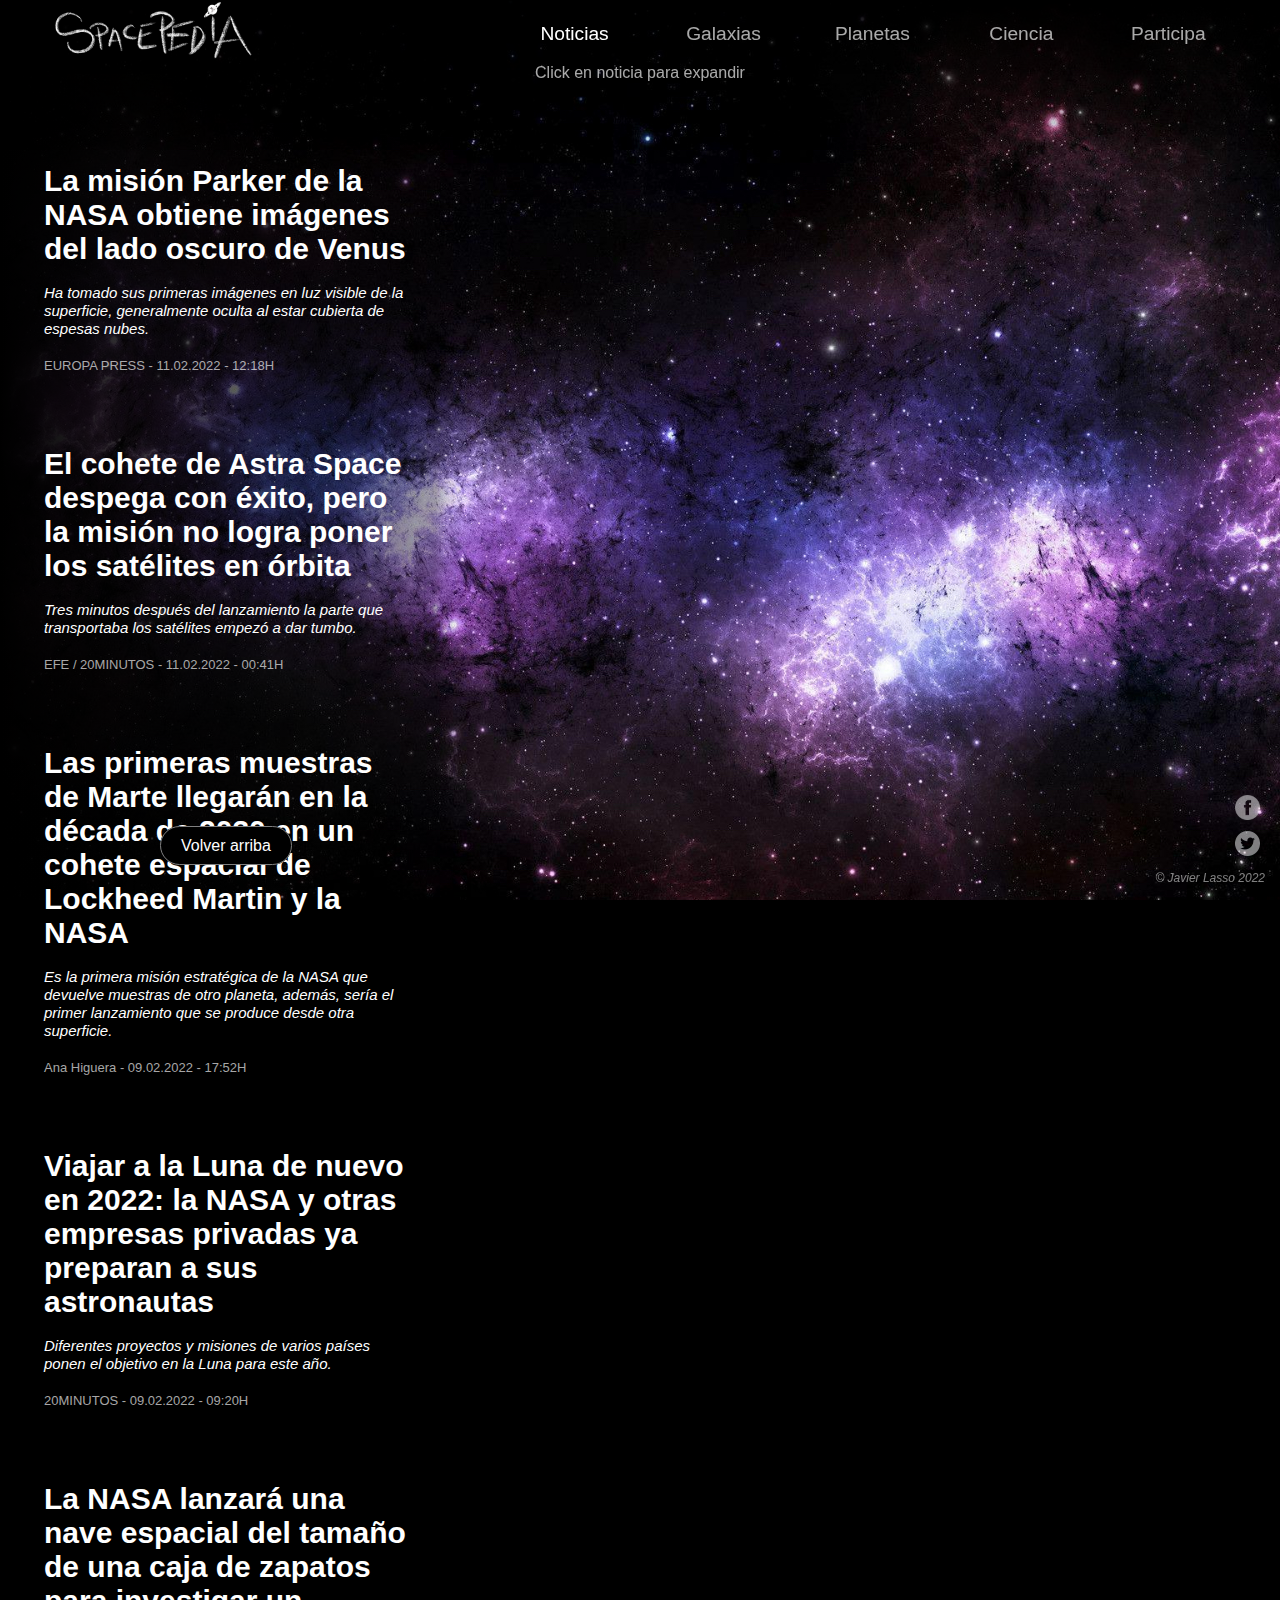
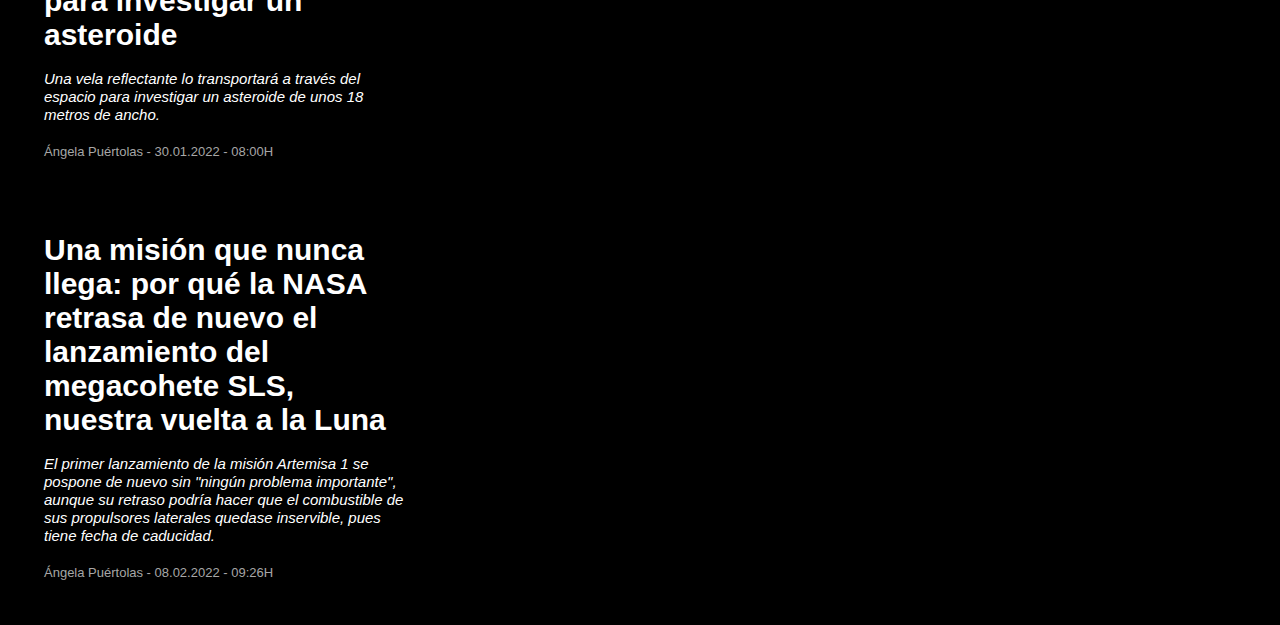
<file: index.html>
<!DOCTYPE html>
<html lang="es">

<head>
    <meta charset="UTF-8">
    <meta http-equiv="X-UA-Compatible" content="IE=edge">
    <meta name="viewport" content="width=device-width, initial-scale=1.0">
    <link rel="stylesheet" href="styles/stylesIndex.css">
    <link rel="stylesheet" href="styles/stylesNavBar.css">
    <link rel="stylesheet" href="styles/stylesGeneral.css">
    <link rel="apple-touch-icon" sizes="180x180" href="favicons/apple-touch-icon.png">
    <link rel="icon" type="image/png" sizes="32x32" href="favicons/favicon-32x32.png">
    <link rel="icon" type="image/png" sizes="16x16" href="favicons/favicon-16x16.png">
    <title>Spacepedia - Noticias</title>
</head>

<body>
    <!-- Header -->
    <div>
        <input type="checkbox" id="activar">
        <label for="activar" class="checkbox__boton">=</label>
        <div class="cabecera">

            <a href="index.html"><img src="./imgs/logos/logo.png" alt="" class="cabecera__logo"></a>
            <ul class="cabecera__opciones">
                <li><a href="index.html" style="color:white">Noticias</a></li>
                <li><a href="galaxias.html">Galaxias</a></li>
                <li><a href="planetas.html">Planetas</a></li>
                <li><a href="ciencia.html">Ciencia</a></li>
                <li><a href="participa.html" id="participa">Participa</a></li>
            </ul>
            <ul class="cabecera__opciones--sub" id="subNoticias" style="pointer-events: none;">
                <li>Click en noticia para expandir</li>
            </ul>
        </div>
        <div class="volverArriba" id="volverIndex"><a href="#arribaIndex">Volver arriba</a></div>
        <div class="oscurecedor"></div>
    </div>
    <!-- fin header -->

    <div id="arribaIndex"></div>
    <div class="noticiario">

        <!-- Copiar desde aquí para hacer una nueva noticia. Cambiar num de value y del id -->

        <div class="noticiario__noticia">
            <label>
                <input name="radio-group1" type="radio" value="noticia1" style="display: none;">
                <span id="noticia1">
                    <span class="hacheUno">La misión Parker de la NASA obtiene imágenes del lado oscuro de
                        Venus</span><br><br>
                    <span class="hacheTres">Ha tomado sus primeras imágenes en luz visible de la superficie,
                        generalmente oculta al estar
                        cubierta de espesas nubes.</span><br><br>
                    <span class="hacheCuatro">EUROPA PRESS - 11.02.2022 - 12:18H</span><br>

                    <span class="pe">
                        <img src="./imgs/noticias/superficieVenus.jpeg" alt="">
                        <span class="subtituloFoto">Superficie de Venus según las imágenes de la misión Solar Parker de
                            la NASA</span>
                        <br>
                        La sonda solar Parker de la NASA ha tomado sus primeras imágenes en luz visible de la superficie
                        de Venus, generalmente oculta a la vista al estar cubierta de espesas nubes.
                        <br><br>
                        Pero en dos sobrevuelos recientes del planeta, Parker usó su Wide-Field Imager (WISPR), para
                        obtener imágenes de todo el lado nocturno en longitudes de onda del espectro visible, el tipo de
                        luz que el ojo humano puede ver, y extendiéndose hasta el infrarrojo cercano.
                        <br><br>
                        Las imágenes revelan un tenue resplandor de la superficie que muestra características
                        distintivas como regiones continentales, llanuras y mesetas. También se puede ver un halo
                        luminiscente de oxígeno en la atmósfera rodeando el planeta.
                        <br><br>
                        Estas imágenes del planeta, a menudo llamado el gemelo de la Tierra, pueden ayudar a los
                        científicos a aprender más sobre la geología de la superficie de Venus, qué minerales podrían
                        estar presentes allí y la evolución del planeta. Dadas las similitudes entre los planetas, esta
                        información puede ayudar a los científicos en la búsqueda de comprender por qué Venus se volvió
                        inhóspito y la Tierra se convirtió en un oasis.

                    </span>
                </span>
            </label>
        </div>

        <!-- Copiar hasta aquí para hacer una nueva noticia -->

        <div class="noticiario__noticia">
            <label>
                <input name="radio-group1" type="radio" value="noticia2" style="display: none;">
                <span id="noticia2">
                    <span class="hacheUno">El cohete de Astra Space despega con éxito, pero la misión no logra poner los
                        satélites en
                        órbita</span><br><br>
                    <span class="hacheTres">Tres minutos después del lanzamiento la parte que transportaba los satélites
                        empezó a dar tumbo.
                    </span><br><br>
                    <span class="hacheCuatro">EFE / 20MINUTOS - 11.02.2022 - 00:41H</span><br>
                    <span class="pe">
                        <img src="./imgs/noticias/cohete.png" alt="">
                        <span class="subtituloFoto">Momento del despegue del Rocket 3.3, de la compañía Astra Space, en
                            Cabo Cañaveral, Florida</span>
                        <br>
                        La misión ElaNa 4, de la compañía Astra Space, no logró su cometido este jueves de poner en
                        órbita
                        cuatro pequeños satélites encargados por la NASA, tras un despegue exitoso desde una base en
                        Cabo
                        Cañaveral, en Florida (EE UU).

                        "Experimentamos un problema durante el vuelo de hoy que provocó que las cargas útiles no se
                        enviaran
                        a la órbita. Lo sentimos profundamente por nuestros clientes @NASA y los pequeños equipos de
                        satélite", anunció la firma californiana en su cuenta oficial de Twitter.
                        <br><br>
                        El Rocket 3.3 de la compañía Astra Space despegó este jueves sobre las 3.00 de la tarde, hora
                        local
                        (20.00 GMT), desde la Estación de la Fuerza Espacial de Cabo Cañaveral, pero tras la separación
                        del
                        propulsor del cohete y unos tres minutos después del despegue la parte del cohete que
                        transportaba
                        los satélites empezó a dar tumbos en el espacio.
                    </span>
                </span>
            </label>
        </div>

        <div class="noticiario__noticia">
            <label>
                <input name="radio-group1" type="radio" value="noticia3" style="display: none;">
                <span id="noticia3">
                    <span class="hacheUno">Las primeras muestras de Marte llegarán en la década de 2030 en un cohete
                        espacial de Lockheed
                        Martin y la NASA</span><br><br>
                    <span class="hacheTres">Es la primera misión estratégica de la NASA que devuelve muestras de otro
                        planeta, además, sería
                        el primer lanzamiento que se produce desde otra superficie.</span><br><br>
                    <span class="hacheCuatro"> Ana Higuera - 09.02.2022 - 17:52H</span><br>
                    <span class="pe">Según ha informado la NASA en un comunicado, la agencia eligió a Lockheed Martin
                        (compañía
                        multinacional de la industria aeroespacial y militar) para construir un cohete que fuese capaz
                        de despegar de la superficie marciana con muestras de las rocas y otros materiales.

                        Gracias a este cohete bautizado como ‘Mars Ascent Vehicle’ (MAV), los científicos de la NASA
                        podrán estudiar con detalle las muestras de Marte desde la Tierra, además, podría convertirse en
                        el primer cohete que despega desde otro planeta.
                        <br><br>
                        La misión de MAV consiste en recuperar las muestras recolectadas por el rover Perseverance para
                        enviarlas a la Tierra. El módulo de aterrizaje llevaría a MAV hasta la superficie de Marte,
                        descendiendo en el cráter Jezero con el objetivo de recoger las muestras y administrarlas en el
                        contenedor.
                        <br><br>
                        Tras confirmar que las muestras están bien aseguradas, MAV despegaría para alcanzar la órbita de
                        Marte. Posteriormente, el contenedor sería capturado por la nave espacial ‘Earth Return Orbiter’
                        de la Agencia Espacial Europea (ESA), de esta manera, las muestras llegarían a la Tierra de
                        forma segura a principios o mediados de la década de 2030 gracias al Sistema de Captura,
                        Contención y Retorno de la NASA.
                    </span>
                </span>
            </label>
        </div>

        <div class="noticiario__noticia">
            <label>
                <input name="radio-group1" type="radio" value="noticia4" style="display: none;">
                <span id="noticia4">
                    <span class="hacheUno">Viajar a la Luna de nuevo en 2022: la NASA y otras empresas privadas ya
                        preparan a sus
                        astronautas</span><br><br>
                    <span class="hacheTres">Diferentes proyectos y misiones de varios países ponen el objetivo en la
                        Luna para este año.
                    </span><br><br>
                    <span class="hacheCuatro">20MINUTOS - 09.02.2022 - 09:20H</span><br>
                    <span class="pe">
                        <img src="./imgs/noticias/viajarLuna.jpeg" alt="">
                        <span class="subtituloFoto">Esta fotografía, tomada por el astronauta Neil Armstrong, durante la
                            misión Apolo 11, fue la primera realizada por un ser humano en la Luna.</span>
                        <br>
                        Que el hombre pise la Luna es uno de los anhelos que no se ha vuelto a repetir en la historia
                        desde las famosas imágenes de Neil Armstrong, aunque no son pocos los esfuerzos que se están
                        haciendo para lograr que otra tripulación tome tierra en el satélite.

                        Así, hay varias misiones y proyectos tanto de la NASA como de otras empresas privadas de varios
                        países del mundo que trabajan en misiones no tripuladas, que son la fase previa antes de mandar
                        a los astronautas a la Luna.
                        <br><br>
                        La NASA está trabajando en su misión Artemis I, la primera misión del megacohete SLS y la
                        cápsula Orion, en un viaje no tripulado de ida y vuelta al entorno lunar.

                        El lanzamiento estaba pensado para finales del año 2021, luego se atrasó a febrero de 2022 y,
                        finalmente, se ha aplazado hasta el mes de abril o mayo de este mismo año.

                        De este modo, los ingenieros continúan el trabajo asociado con las tareas de finalización y las
                        pruebas del conocido como sistema de terminación de vuelo antes del ensayo general, como recoge
                        Europa Press, con el objetivo de garantizar que el sistema integrado esté listo para lanzar de
                        forma segura la misión Artemis I.
                        <br><br>El Falcon 9 de Space X fue lanzado en febrero de 2015, hace 7 años. Sin combustible para
                        regresar a la atmósfera de la Tierra y sin energía para escapar de la gravedad del sistema
                        Tierra-Luna, ha estado vagando por la órbita desde entonces.

                        Ahora, su trayectoria hará que impacte en la Luna el 4 de marzo. Como pesa unas 4 toneladas
                        métricas, debería impactar en la Luna a una velocidad de unos 2,58 km/s, convirtiéndose en el
                        primer artefacto espacial que golpea la Luna de forma no intencionada, como recoge Europa Press.
                    </span>
                </span>
            </label>
        </div>

        <div class="noticiario__noticia">
            <label>
                <input name="radio-group1" type="radio" value="noticia5" style="display: none;">
                <span id="noticia5">
                    <span class="hacheUno">La NASA lanzará una nave espacial del tamaño de una caja de zapatos para
                        investigar un asteroide
                    </span><br><br>
                    <span class="hacheTres">Una vela reflectante lo transportará a través del espacio para investigar un
                        asteroide de unos
                        18 metros de ancho.</span><br><br>
                    <span class="hacheCuatro">Ángela Puértolas - 30.01.2022 - 08:00H</span><br>
                    <span class="pe">
                        <img src="./imgs/noticias/nasa.jpeg" alt="">
                        <span class="subtituloFoto">NEA Scout visitará un asteroide que se estima que es más pequeño que
                            un autobús escolar.</span>
                        <br>
                        La NASA lanzará una nave espacial del tamaño de una caja de zapatos para investigar un asteroide
                        Ángela Puértolas NOTICIA30.01.2022 - 08:00H

                        Una vela reflectante lo transportará a través del espacio para investigar un asteroide de unos
                        18 metros de ancho.
                        Así es Mechazilla, la torre de 143 metros que atrapará los cohetes de SpaceX.
                        NEA Scout visitará un asteroide que se estima que es más pequeño que un autobús escolar.NEA
                        Scout visitará un asteroide que se estima que es más pequeño que un autobús escolar.NASA
                        El Near-Earth Asteorid Scout (NEA Scout) es una pequeña nave llamada CubeSat con el tamaño de
                        una caja de zapatos que, utilizando una vela reflectante, se transportará a través del espacio
                        para investigar una clase de asteroide poco conocida.

                        La NASA tiene previsto el lanzamiento de NEA Scout a finales de este año y será la primera
                        misión espacial de la agencia en utilizar este mecanismo.
                        <br><br>
                        NEA Scout está compuesto por un pequeño CubeSat del tamaño de una caja de zapatos y una vela
                        solar delgada recubierta de aluminio del tamaño de una cancha de ráquetbol.

                        La nave espacial se lanzará a bordo del Artemis I, los propulsores de gas pondrán al CubeSar en
                        una trayectoria hacia el objetivo del asteroide y la vela de solar hará el trabajo de propulsión
                        durante los dos años que está previsto dure el viaje.
                        <br><br>
                        Este explorador se dirigirá al asteroide 2020GE, cercano a la Tierra, localizado por primera vez
                        en marzo de 2020, que mide menos de 60 pies de ancho (unos 18 metros). Este asteroide es objeto
                        de investigación, ya que todavía no se han explorado asteroides de menos de 330 pies (unos 100
                        metros).

                        Se estima que este asteroide es más pequeño que un autobús escolar, el más pequeño jamás
                        estudiado por una nave espacial.

                        La nave espacial utilizará su cámara científica para observar más de cerca, midiendo el tamaño,
                        la forma, la rotación y las propiedades de la superficie del objeto mientras busca polvo y
                        escombros que puedan rodear a 2020 GE.
                    </span>
                </span>
            </label>
        </div>

        <div class="noticiario__noticia">
            <label>
                <input name="radio-group1" type="radio" value="noticia6" style="display: none;">
                <span id="noticia6">
                    <span class="hacheUno">Una misión que nunca llega: por qué la NASA retrasa de nuevo el lanzamiento
                        del megacohete SLS,
                        nuestra vuelta a la Luna</span><br><br>
                    <span class="hacheTres">El primer lanzamiento de la misión Artemisa 1 se pospone de nuevo sin
                        "ningún problema
                        importante", aunque su retraso podría hacer que el combustible de sus propulsores laterales
                        quedase inservible, pues tiene fecha de caducidad.</span><br><br>
                    <span class="hacheCuatro">Ángela Puértolas - 08.02.2022 - 09:26H</span><br>
                    <span class="pe">
                        <img src="./imgs/noticias/sls.jpeg" alt="">
                        <span class="subtituloFoto">El SLS permitirá a los astronautas comenzar su viaje para explorar
                            destinos en el sistema</span>
                        <br>
                        Estaba previsto para el mes de febrero, sin embargo, el megacohete SLS (Space Launch System) de
                        la NASA no despegará antes de abril, incluso podría ser en mayo o más adelante.

                        Según ha publicado la NASA, el desplazamiento del primer SLS a la plataforma de lanzamiento 39B
                        del Centro Espacial Kennedy no va a producirse antes de marzo de 2022. Parece que no existe
                        problema en cuestión, sino que quieren darse más tiempo para terminar de ultimar algunas cosas
                        con tranquilidad.
                        <br><br>
                        Finales de febrero era la última fecha que habían anunciado para el desplazamiento y, aun así,
                        ya no se cumpliría el objetivo que se habían marcado a finales de 2021 que era lanzar la misión
                        Artemisa 1 el 12 de febrero.
                        <br><br>
                        Las nuevas posibles fechas no son claras, ya que se baraja entre el 8 y el 23 de abril o entre
                        el 7 y el 21 de mayo. Por lo que el retraso todavía sería mayor.
                        <br><br>El SLS servirá para enviar de nuevo misiones tripuladas a la Luna, por lo que, según
                        parece, está predestinado a convertirse en “el Saturno V del siglo XXI”.

                        El Gobierno de Donald Trump ya quería lanzar una misión tripulada a la superficie de la Luna en
                        2024 y, en la actualidad, con un cohete que lleva años de retrasos y sobrecostes, está por ver
                        si se conseguirá en 2028.
                    </span>
                </span>
            </label>
        </div>



        <!-- Insertar aquí nueva noticia -->

    </div>

    <div class="pie">
        <a href="https://www.facebook.com/NASAes"><img class="rrss" src="./imgs/logos/facebook.png" alt=""></a>
        <a href="https://twitter.com/NASA_es?ref_src=twsrc%5Egoogle%7Ctwcamp%5Eserp%7Ctwgr%5Eauthor"><img class="rrss" src="./imgs/logos/twitter.png" alt=""></a>
        <div class="pie__texto">© Javier Lasso 2022</div>
    </div>

</body>

</html>
</file>
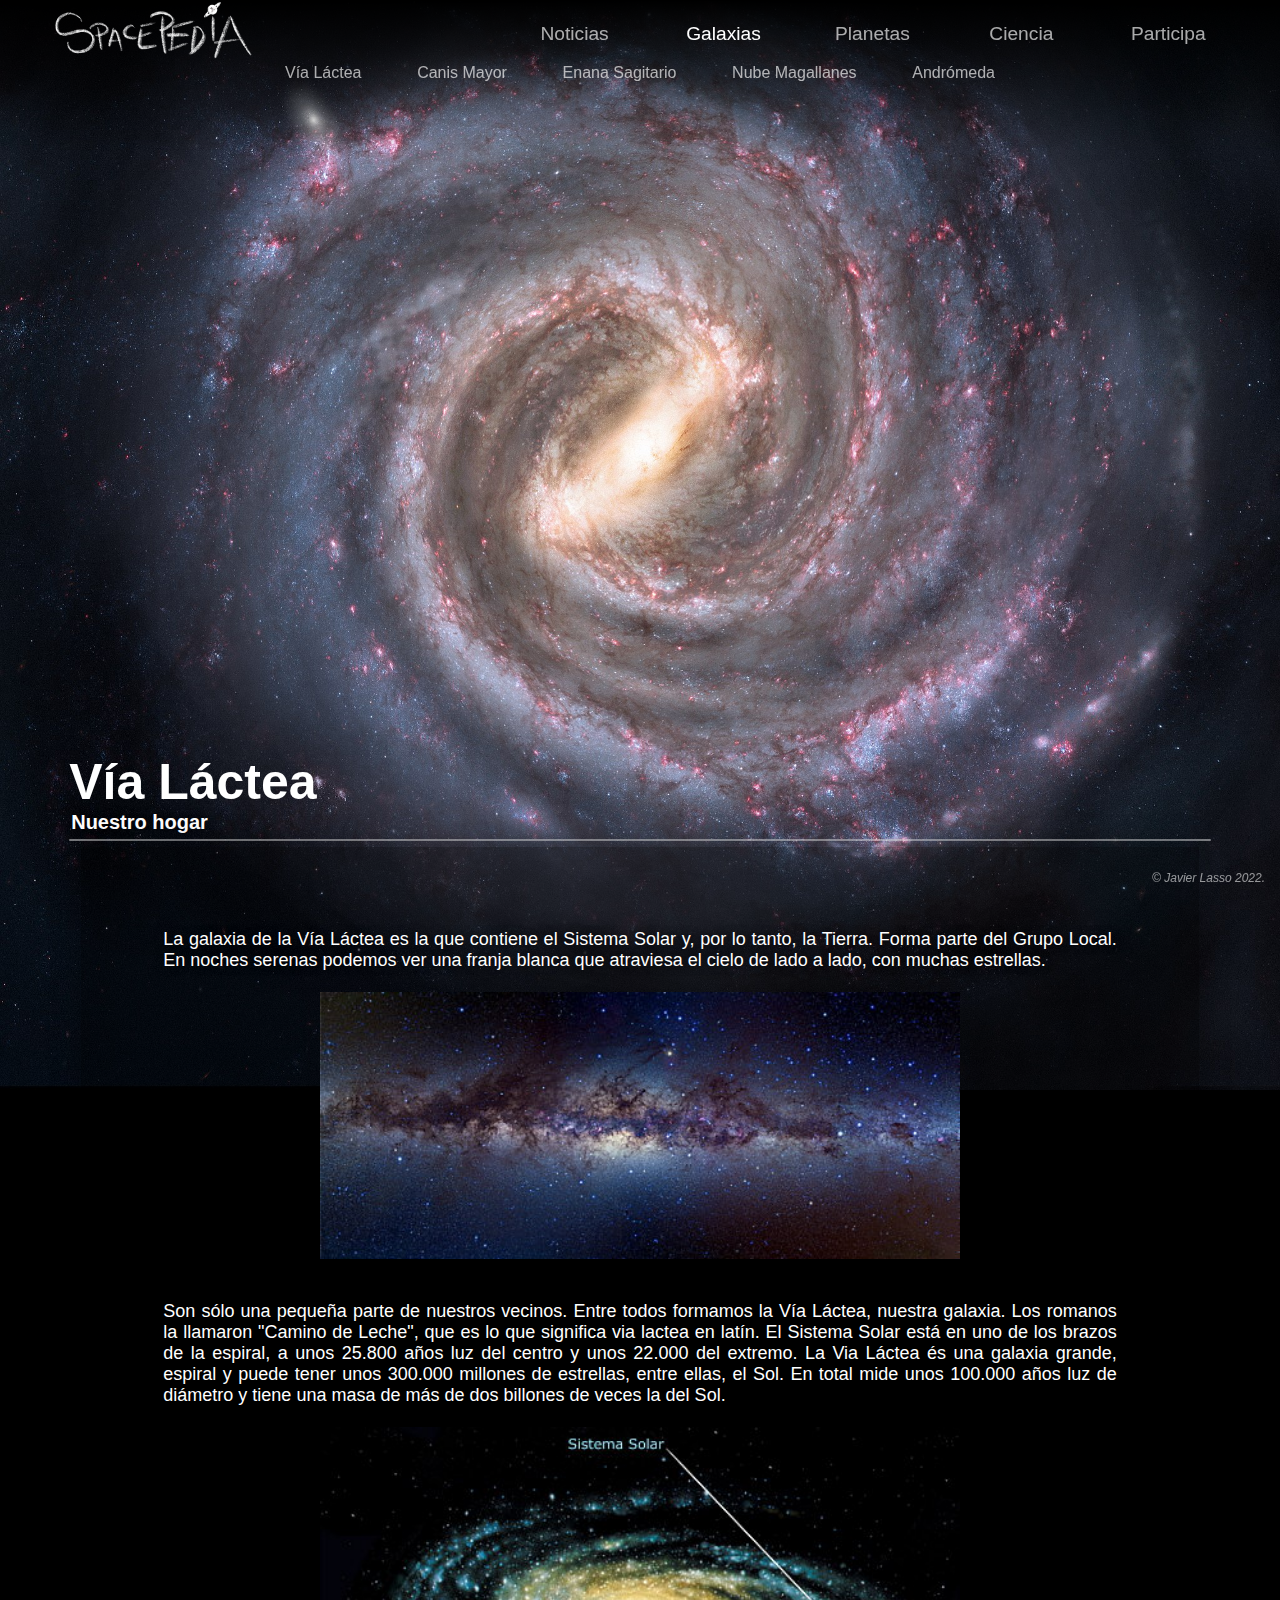
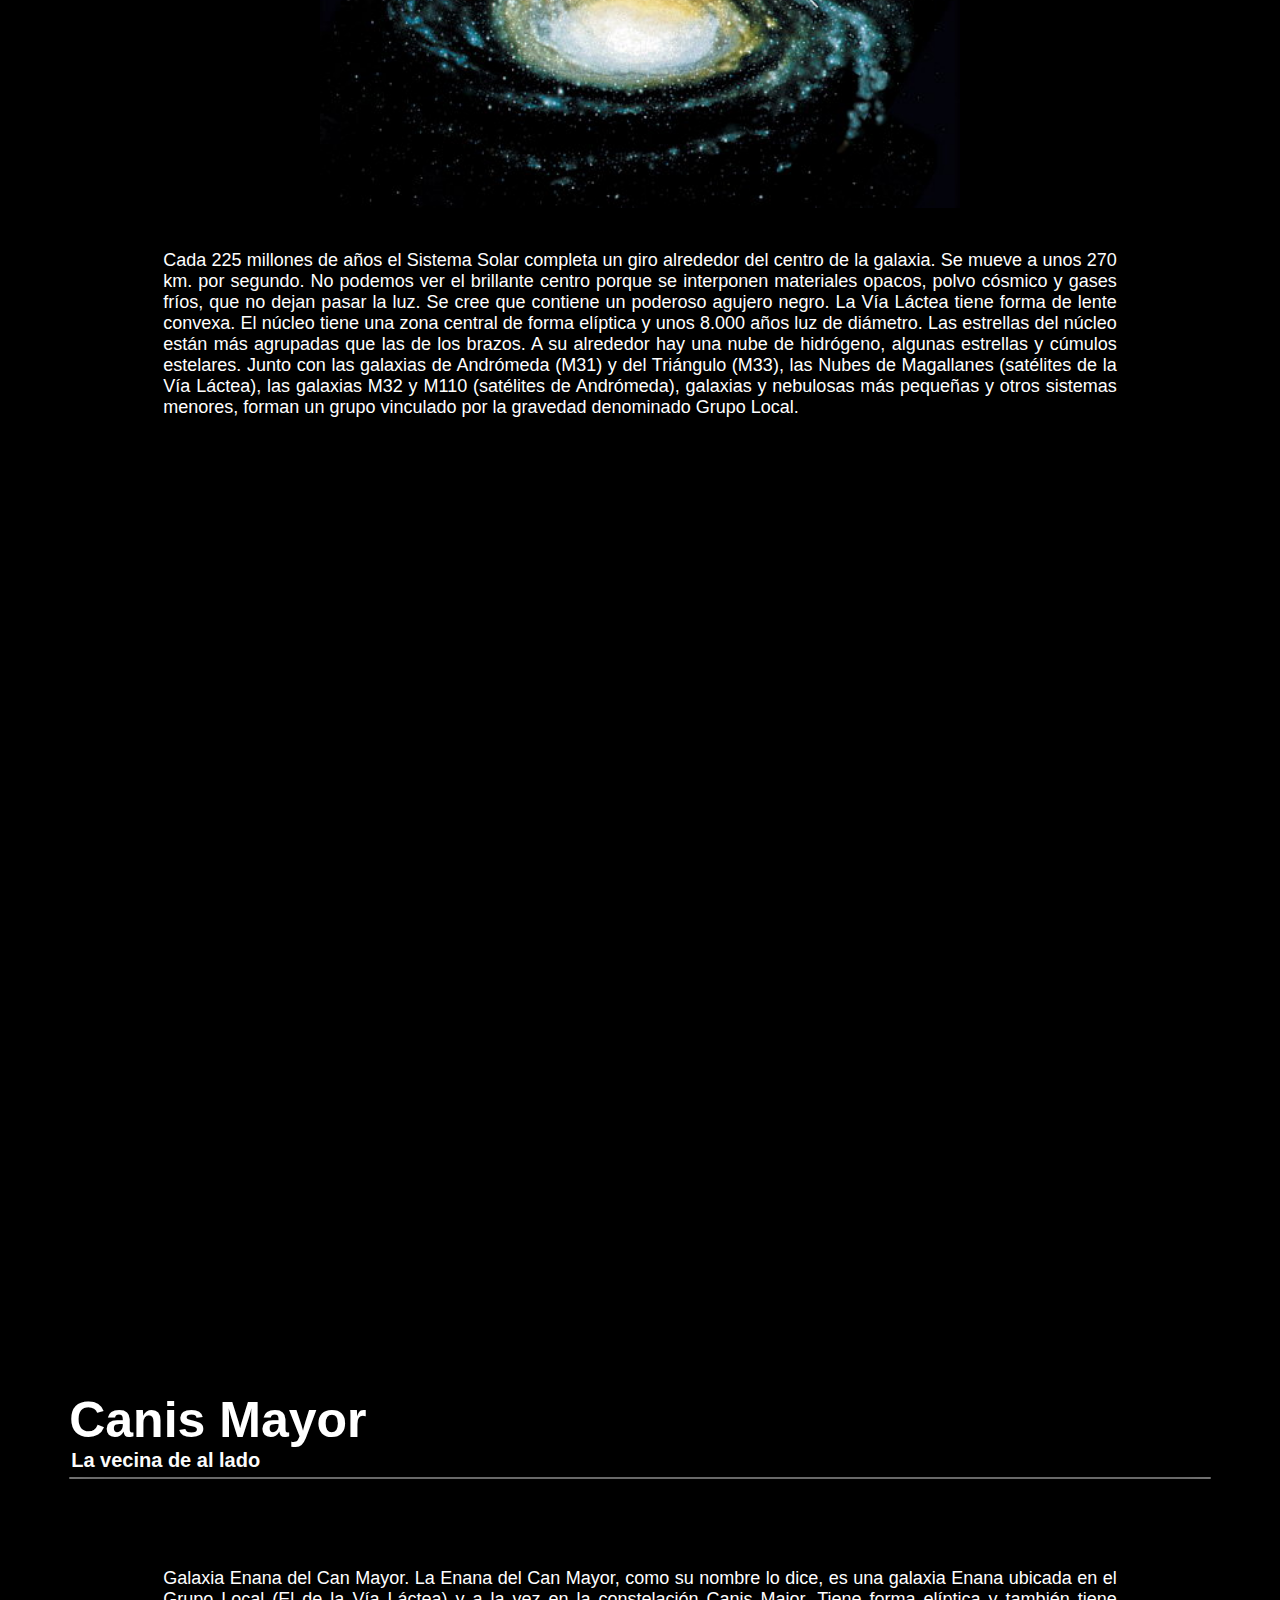
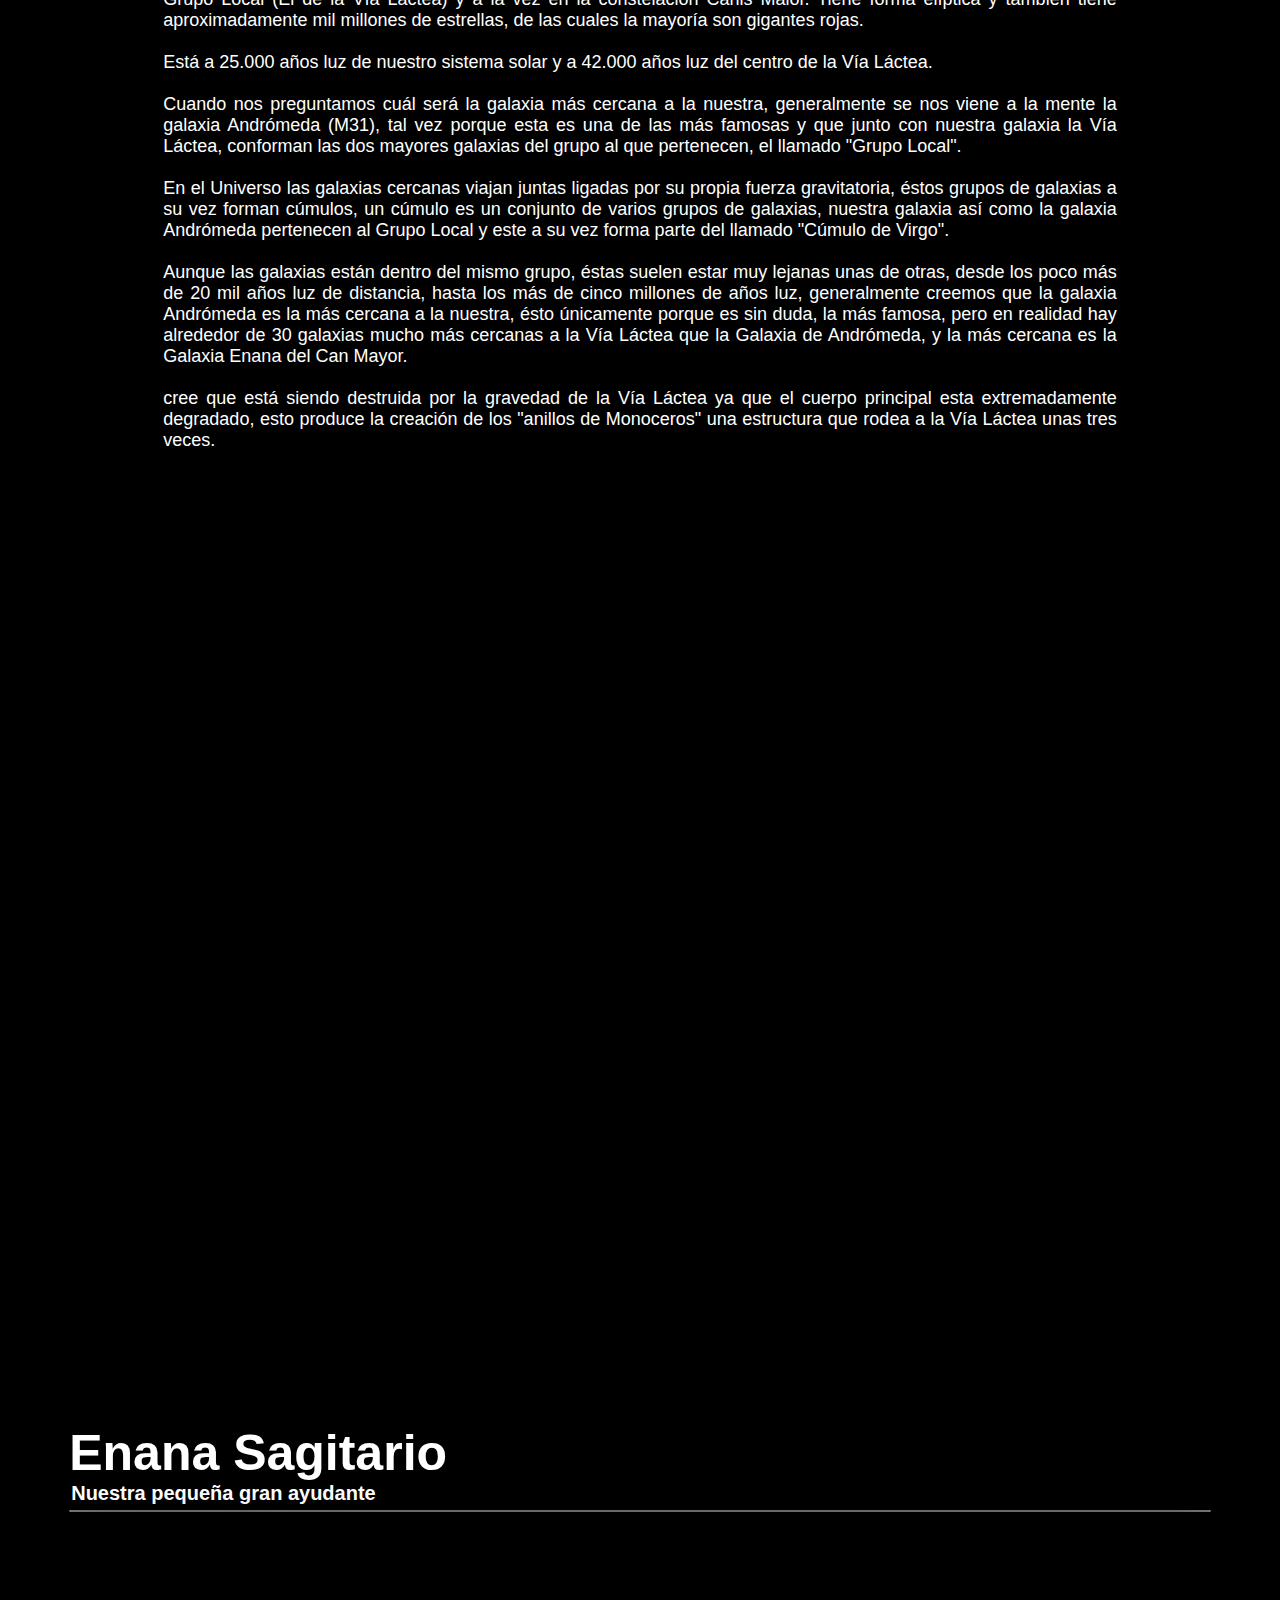
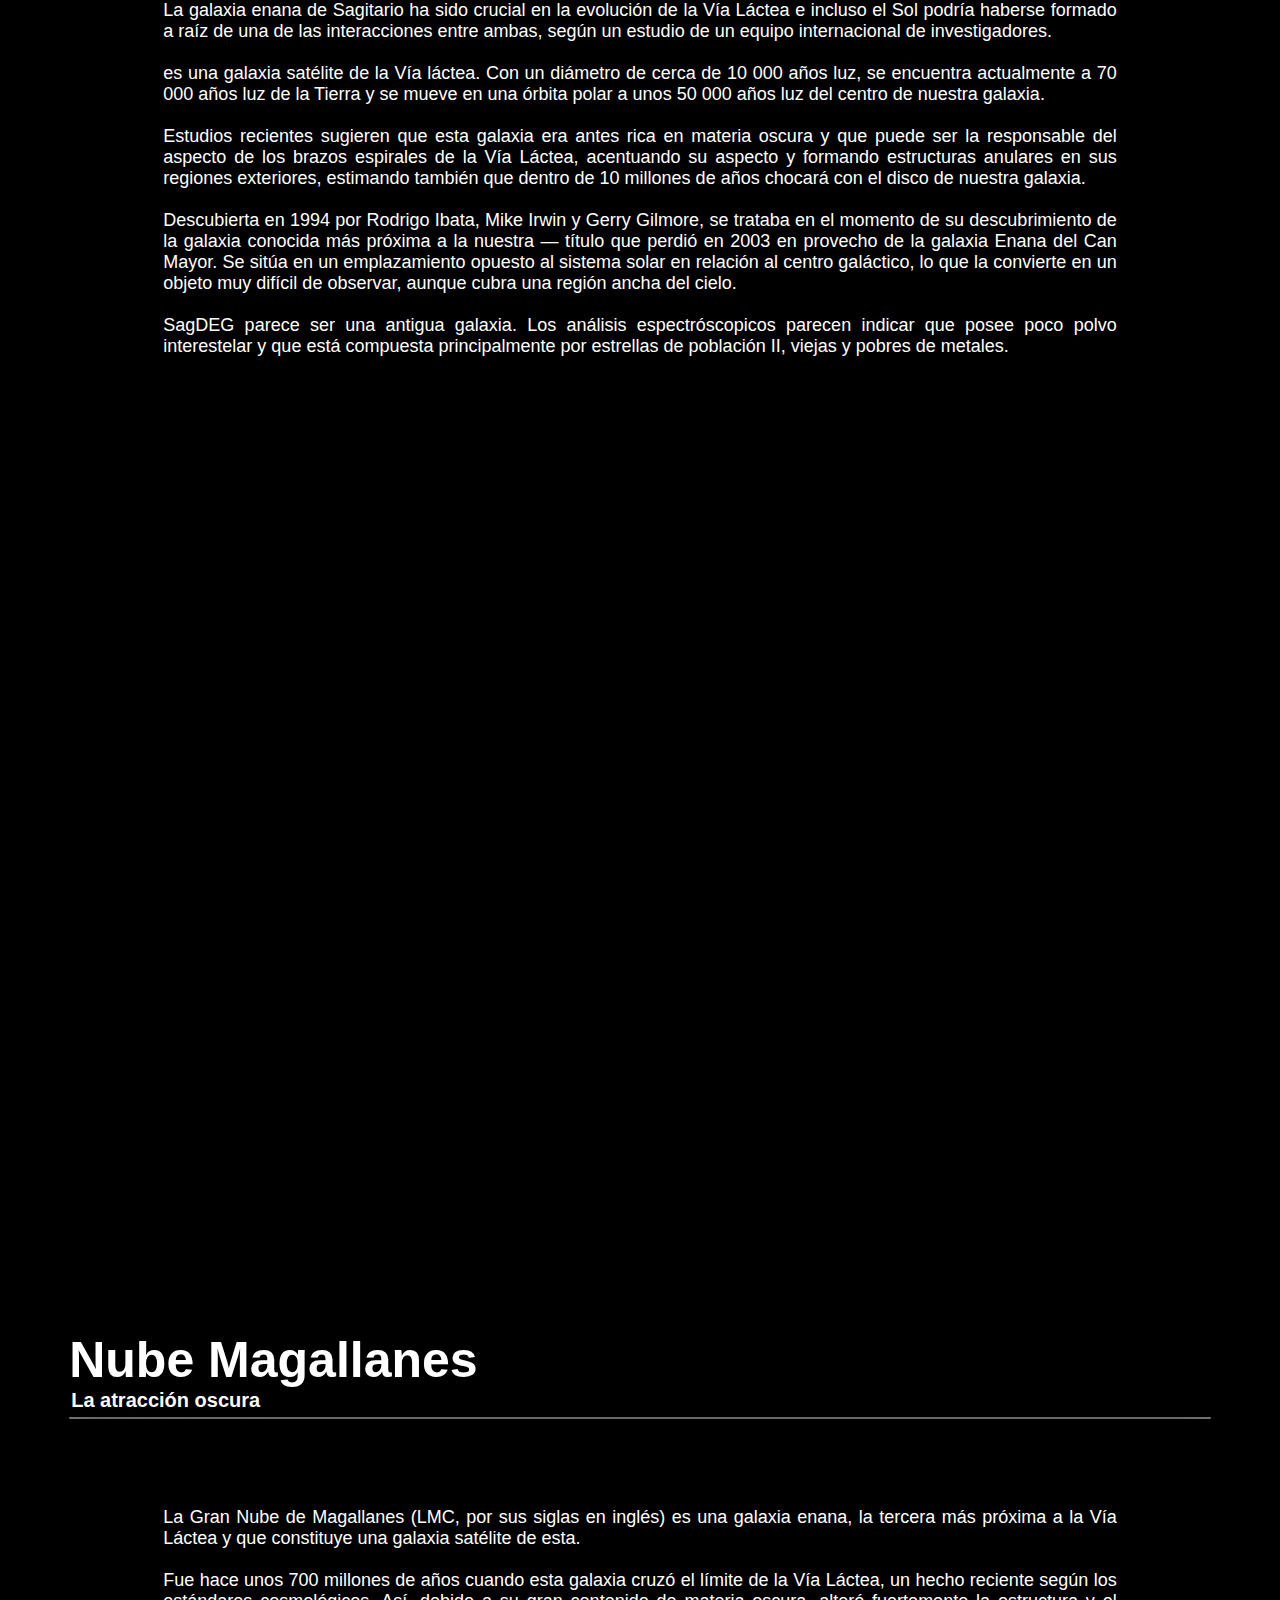
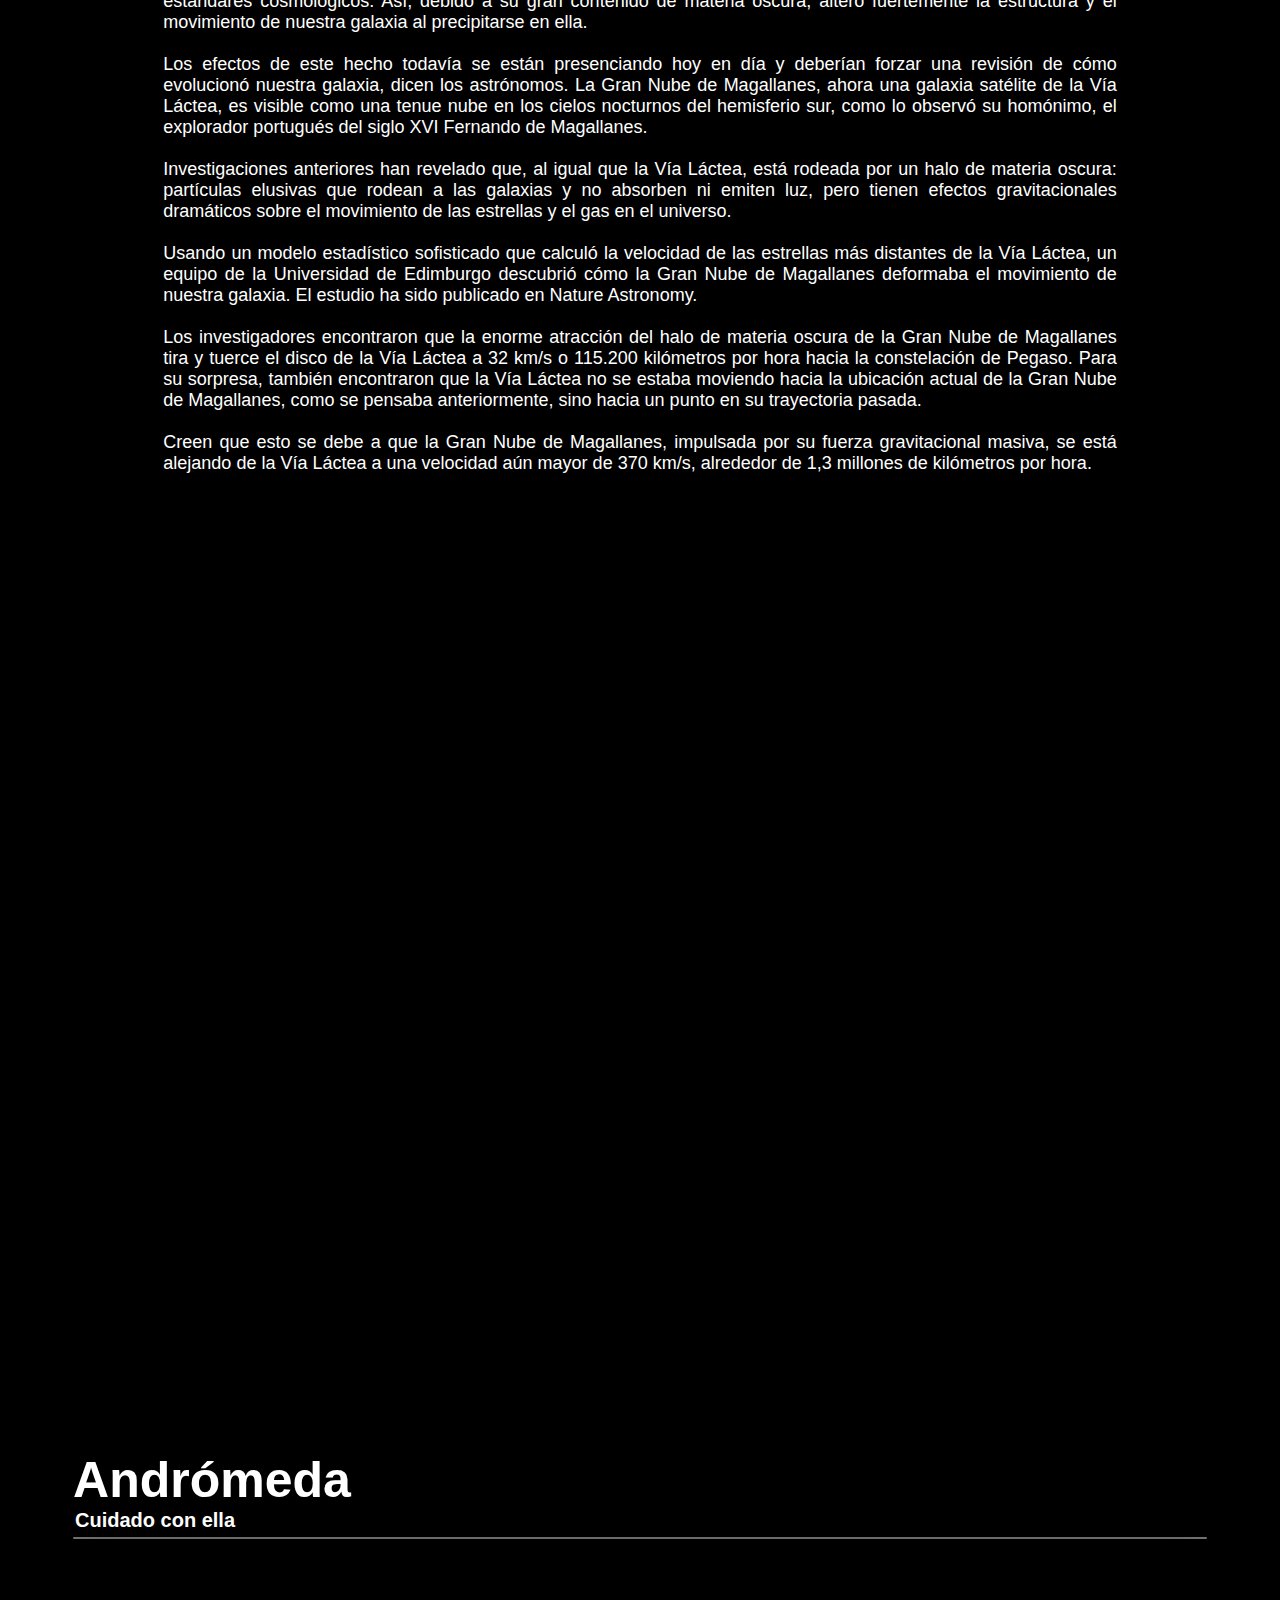
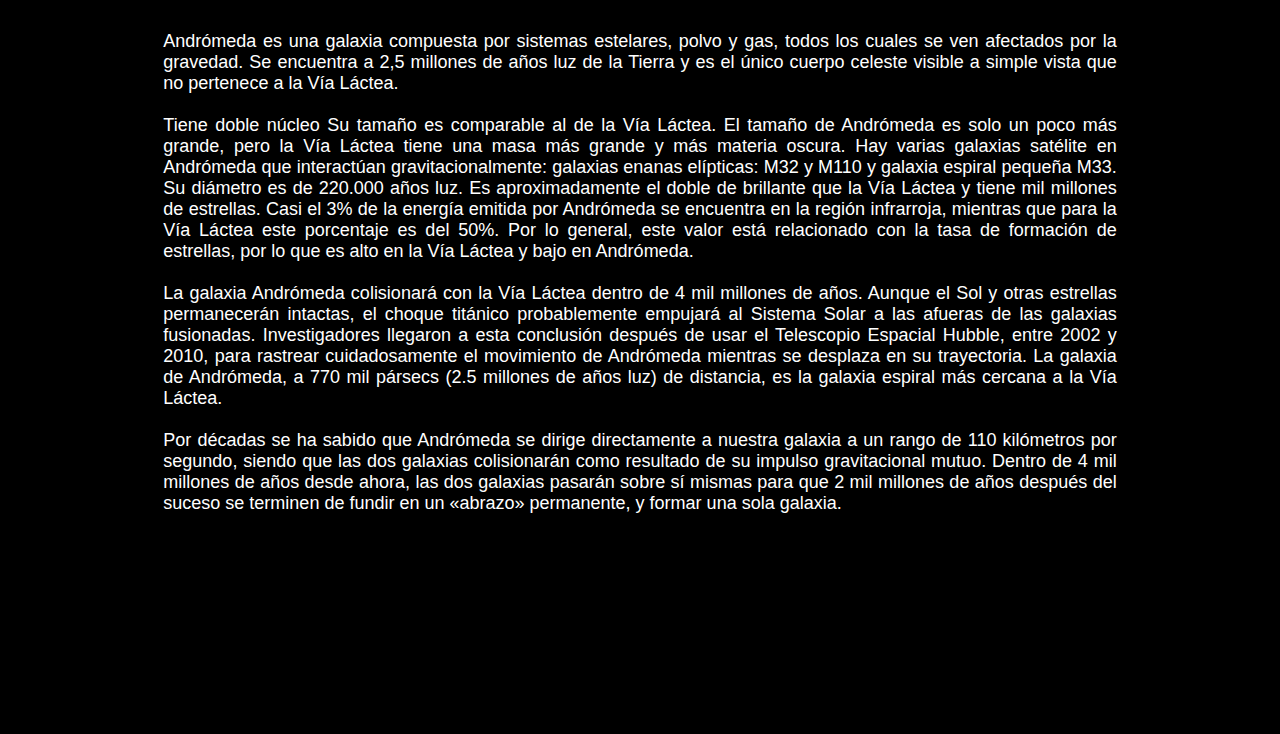
<file: galaxias.html>
<!DOCTYPE html>
<html lang="es">

<head>
    <meta charset="UTF-8">
    <meta http-equiv="X-UA-Compatible" content="IE=edge">
    <meta name="viewport" content="width=device-width, initial-scale=1.0">
    <link rel="stylesheet" href="styles/stylesGalaxias.css">
    <link rel="stylesheet" href="styles/stylesNavBar.css">
    <link rel="stylesheet" href="styles/stylesGeneral.css">
    <link rel="apple-touch-icon" sizes="180x180" href="favicons/apple-touch-icon.png">
    <link rel="icon" type="image/png" sizes="32x32" href="favicons/favicon-32x32.png">
    <link rel="icon" type="image/png" sizes="16x16" href="favicons/favicon-16x16.png">
    <title>Spacepedia - Galaxias</title>
</head>

<body>
    <!-- Header -->
    <div>
        <input type="checkbox" id="activar">
        <label for="activar" class="checkbox__boton">=</label>
        <div class="cabecera">

            <a href="index.html"><img src="imgs/logos/logo.png" alt="" class="cabecera__logo"></a>
            <ul class="cabecera__opciones">
                <li><a href="index.html">Noticias</a></li>
                <li><a href="galaxias.html" style="color:white">Galaxias</a></li>
                <li><a href="planetas.html">Planetas</a></li>
                <li><a href="ciencia.html">Ciencia</a></li>
                <li><a href="participa.html" id="participa">Participa</a></li>


            </ul>
            <hr class="cabecera__separador">

            <ul class="cabecera__opciones--sub" id="subGalaxias">
                <li><a href="#uno">Vía Láctea</a></li>
                <li><a href="#dos">Canis Mayor</a></li>
                <li><a href="#tres">Enana Sagitario</a></li>
                <li><a href="#cuatro">Nube Magallanes</a></li>
                <li><a href="#cinco">Andrómeda</a></li>
            </ul>
        </div>
        <div class="volverArriba" id="volverGalaxias"><a href="#uno">Volver arriba</a></div>
        <div class="oscurecedor"></div>
    </div>
    <!-- fin header -->
    <div id="arriba"></div>
    <div class="galaxia" id="uno">
        <div class="galaxia__texto">
            <div class="separador"></div>
            <header id="headerUno">
                <div class="galaxia__texto--header" id="header1">
                    <h1>Vía Láctea</h1>
                    <h3>Nuestro hogar</h3>
                    <hr>
                </div>
            </header>



            <p>
                La galaxia de la Vía Láctea es la que contiene el Sistema Solar y, por lo tanto, la Tierra. Forma parte del Grupo Local. En noches serenas podemos ver una franja blanca que atraviesa el cielo de lado a lado, con muchas estrellas.
                <br><br>
                <img src="./imgs/galaxias/vecinos.jpg" alt="">
                <br><br> Son sólo una pequeña parte de nuestros vecinos. Entre todos formamos la Vía Láctea, nuestra galaxia. Los romanos la llamaron "Camino de Leche", que es lo que significa via lactea en latín. El Sistema Solar está en uno de los brazos
                de la espiral, a unos 25.800 años luz del centro y unos 22.000 del extremo. La Via Láctea és una galaxia grande, espiral y puede tener unos 300.000 millones de estrellas, entre ellas, el Sol. En total mide unos 100.000 años luz de diámetro
                y tiene una masa de más de dos billones de veces la del Sol.
                <br><br>
                <img src="./imgs/galaxias/sistemaSolar.jpg" alt="">
                <br><br> Cada 225 millones de años el Sistema Solar completa un giro alrededor del centro de la galaxia. Se mueve a unos 270 km. por segundo. No podemos ver el brillante centro porque se interponen materiales opacos, polvo cósmico y gases
                fríos, que no dejan pasar la luz. Se cree que contiene un poderoso agujero negro. La Vía Láctea tiene forma de lente convexa. El núcleo tiene una zona central de forma elíptica y unos 8.000 años luz de diámetro. Las estrellas del núcleo
                están más agrupadas que las de los brazos. A su alrededor hay una nube de hidrógeno, algunas estrellas y cúmulos estelares. Junto con las galaxias de Andrómeda (M31) y del Triángulo (M33), las Nubes de Magallanes (satélites de la Vía Láctea),
                las galaxias M32 y M110 (satélites de Andrómeda), galaxias y nebulosas más pequeñas y otros sistemas menores, forman un grupo vinculado por la gravedad denominado Grupo Local.
            </p>

        </div>
    </div>
    <div class="galaxia" id="dos">
        <div class="galaxia__texto">
            <div class="separador"></div>
            <header id="headerDos">
                <div class="galaxia__texto--header" id="header2">
                    <h1>Canis Mayor</h1>
                    <h3>La vecina de al lado</h3>
                    <hr>
                </div>
            </header>


            <p>
                Galaxia Enana del Can Mayor. La Enana del Can Mayor, como su nombre lo dice, es una galaxia Enana ubicada en el Grupo Local (El de la Vía Láctea) y a la vez en la constelación Canis Maior. Tiene forma elíptica y también tiene aproximadamente mil millones
                de estrellas, de las cuales la mayoría son gigantes rojas.
                <br><br> Está a 25.000 años luz de nuestro sistema solar y a 42.000 años luz del centro de la Vía Láctea.
                <br><br> Cuando nos preguntamos cuál será la galaxia más cercana a la nuestra, generalmente se nos viene a la mente la galaxia Andrómeda (M31), tal vez porque esta es una de las más famosas y que junto con nuestra galaxia la Vía Láctea,
                conforman las dos mayores galaxias del grupo al que pertenecen, el llamado "Grupo Local".
                <br><br> En el Universo las galaxias cercanas viajan juntas ligadas por su propia fuerza gravitatoria, éstos grupos de galaxias a su vez forman cúmulos, un cúmulo es un conjunto de varios grupos de galaxias, nuestra galaxia así como la
                galaxia Andrómeda pertenecen al Grupo Local y este a su vez forma parte del llamado "Cúmulo de Virgo".
                <br><br> Aunque las galaxias están dentro del mismo grupo, éstas suelen estar muy lejanas unas de otras, desde los poco más de 20 mil años luz de distancia, hasta los más de cinco millones de años luz, generalmente creemos que la galaxia
                Andrómeda es la más cercana a la nuestra, ésto únicamente porque es sin duda, la más famosa, pero en realidad hay alrededor de 30 galaxias mucho más cercanas a la Vía Láctea que la Galaxia de Andrómeda, y la más cercana es la Galaxia Enana
                del Can Mayor.
                <br><br>cree que está siendo destruida por la gravedad de la Vía Láctea ya que el cuerpo principal esta extremadamente degradado, esto produce la creación de los "anillos de Monoceros" una estructura que rodea a la Vía Láctea unas tres
                veces.
            </p>
        </div>
    </div>
    <div class="galaxia" id="tres">
        <div class="galaxia__texto">
            <div class="separador"></div>
            <header id="headerTres">
                <div class="galaxia__texto--header" id="header3">
                    <h1>Enana Sagitario</h1>
                    <h3>Nuestra pequeña gran ayudante</h3>
                    <hr>
                </div>
            </header>


            <p>
                La galaxia enana de Sagitario ha sido crucial en la evolución de la Vía Láctea e incluso el Sol podría haberse formado a raíz de una de las interacciones entre ambas, según un estudio de un equipo internacional de investigadores.
                <br><br> es una galaxia satélite de la Vía láctea. Con un diámetro de cerca de 10 000 años luz, se encuentra actualmente a 70 000 años luz de la Tierra y se mueve en una órbita polar a unos 50 000 años luz del centro de nuestra galaxia.
                <br><br> Estudios recientes sugieren que esta galaxia era antes rica en materia oscura y que puede ser la responsable del aspecto de los brazos espirales de la Vía Láctea, acentuando su aspecto y formando estructuras anulares en sus regiones
                exteriores, estimando también que dentro de 10 millones de años chocará con el disco de nuestra galaxia.
                <br><br> Descubierta en 1994 por Rodrigo Ibata, Mike Irwin y Gerry Gilmore, se trataba en el momento de su descubrimiento de la galaxia conocida más próxima a la nuestra — título que perdió en 2003 en provecho de la galaxia Enana del Can
                Mayor. Se sitúa en un emplazamiento opuesto al sistema solar en relación al centro galáctico, lo que la convierte en un objeto muy difícil de observar, aunque cubra una región ancha del cielo.
                <br><br> SagDEG parece ser una antigua galaxia. Los análisis espectróscopicos parecen indicar que posee poco polvo interestelar y que está compuesta principalmente por estrellas de población II, viejas y pobres de metales.
            </p>

        </div>
    </div>
    <div class="galaxia" id="cuatro">
        <div class="galaxia__texto">
            <div class="separador"></div>
            <header id="headerCuatro">
                <div class="galaxia__texto--header" id="header4">
                    <h1>Nube Magallanes</h1>
                    <h3>La atracción oscura</h3>
                    <hr>
                </div>
            </header>


            <p>
                La Gran Nube de Magallanes (LMC, por sus siglas en inglés) es una galaxia enana, la tercera más próxima a la Vía Láctea y que constituye una galaxia satélite de esta.

                <br><br> Fue hace unos 700 millones de años cuando esta galaxia cruzó el límite de la Vía Láctea, un hecho reciente según los estándares cosmológicos. Así, debido a su gran contenido de materia oscura, alteró fuertemente la estructura
                y el movimiento de nuestra galaxia al precipitarse en ella.
                <br><br> Los efectos de este hecho todavía se están presenciando hoy en día y deberían forzar una revisión de cómo evolucionó nuestra galaxia, dicen los astrónomos. La Gran Nube de Magallanes, ahora una galaxia satélite de la Vía Láctea,
                es visible como una tenue nube en los cielos nocturnos del hemisferio sur, como lo observó su homónimo, el explorador portugués del siglo XVI Fernando de Magallanes.
                <br><br> Investigaciones anteriores han revelado que, al igual que la Vía Láctea, está rodeada por un halo de materia oscura: partículas elusivas que rodean a las galaxias y no absorben ni emiten luz, pero tienen efectos gravitacionales
                dramáticos sobre el movimiento de las estrellas y el gas en el universo.
                <br><br> Usando un modelo estadístico sofisticado que calculó la velocidad de las estrellas más distantes de la Vía Láctea, un equipo de la Universidad de Edimburgo descubrió cómo la Gran Nube de Magallanes deformaba el movimiento de nuestra
                galaxia. El estudio ha sido publicado en Nature Astronomy.
                <br><br> Los investigadores encontraron que la enorme atracción del halo de materia oscura de la Gran Nube de Magallanes tira y tuerce el disco de la Vía Láctea a 32 km/s o 115.200 kilómetros por hora hacia la constelación de Pegaso. Para
                su sorpresa, también encontraron que la Vía Láctea no se estaba moviendo hacia la ubicación actual de la Gran Nube de Magallanes, como se pensaba anteriormente, sino hacia un punto en su trayectoria pasada.
                <br><br> Creen que esto se debe a que la Gran Nube de Magallanes, impulsada por su fuerza gravitacional masiva, se está alejando de la Vía Láctea a una velocidad aún mayor de 370 km/s, alrededor de 1,3 millones de kilómetros por hora.
            </p>
        </div>
        <div class="galaxia" id="cinco">
            <div class="galaxia__texto">
                <div class="separador"></div>
                <header id="headerCinco">
                    <div class="galaxia__texto--header" id="header5">
                        <h1>Andrómeda</h1>
                        <h3>Cuidado con ella</h3>
                        <hr>
                    </div>
                </header>


                <p>
                    Andrómeda es una galaxia compuesta por sistemas estelares, polvo y gas, todos los cuales se ven afectados por la gravedad. Se encuentra a 2,5 millones de años luz de la Tierra y es el único cuerpo celeste visible a simple vista que no pertenece a la Vía
                    Láctea.
                    <br><br> Tiene doble núcleo Su tamaño es comparable al de la Vía Láctea. El tamaño de Andrómeda es solo un poco más grande, pero la Vía Láctea tiene una masa más grande y más materia oscura. Hay varias galaxias satélite en Andrómeda
                    que interactúan gravitacionalmente: galaxias enanas elípticas: M32 y M110 y galaxia espiral pequeña M33. Su diámetro es de 220.000 años luz. Es aproximadamente el doble de brillante que la Vía Láctea y tiene mil millones de estrellas.
                    Casi el 3% de la energía emitida por Andrómeda se encuentra en la región infrarroja, mientras que para la Vía Láctea este porcentaje es del 50%. Por lo general, este valor está relacionado con la tasa de formación de estrellas, por
                    lo que es alto en la Vía Láctea y bajo en Andrómeda.
                    <br><br> La galaxia Andrómeda colisionará con la Vía Láctea dentro de 4 mil millones de años. Aunque el Sol y otras estrellas permanecerán intactas, el choque titánico probablemente empujará al Sistema Solar a las afueras de las galaxias
                    fusionadas. Investigadores llegaron a esta conclusión después de usar el Telescopio Espacial Hubble, entre 2002 y 2010, para rastrear cuidadosamente el movimiento de Andrómeda mientras se desplaza en su trayectoria. La galaxia de Andrómeda,
                    a 770 mil pársecs (2.5 millones de años luz) de distancia, es la galaxia espiral más cercana a la Vía Láctea.

                    <br><br>Por décadas se ha sabido que Andrómeda se dirige directamente a nuestra galaxia a un rango de 110 kilómetros por segundo, siendo que las dos galaxias colisionarán como resultado de su impulso gravitacional mutuo. Dentro de
                    4 mil millones de años desde ahora, las dos galaxias pasarán sobre sí mismas para que 2 mil millones de años después del suceso se terminen de fundir en un «abrazo» permanente, y formar una sola galaxia.
                </p>
            </div>
        </div>
        <div class="pie" id="pieGalaxia">
            © Javier Lasso 2022.
        </div>
</body>

</html>
</file>
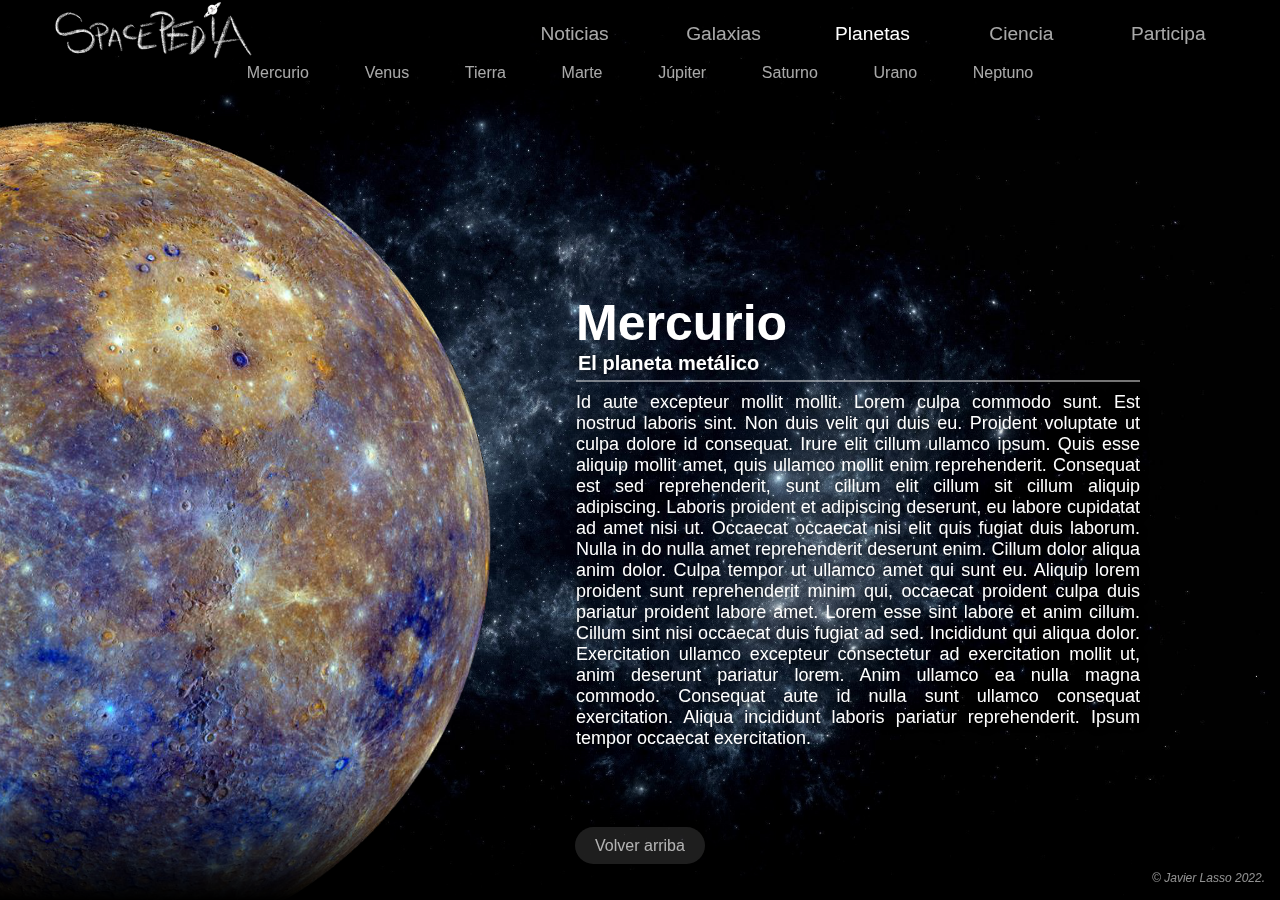
<file: planetas.html>
<!DOCTYPE html>
<html lang="es">

<head>
    <meta charset="UTF-8">
    <meta http-equiv="X-UA-Compatible" content="IE=edge">
    <meta name="viewport" content="width=device-width, initial-scale = 1.0, 
    maximum-scale=1.0, user-scalable=no">
    <link rel="stylesheet" href="styles/stylesPlanetas.css">
    <link rel="stylesheet" href="styles/stylesNavBar.css">
    <link rel="stylesheet" href="styles/stylesGeneral.css">
    <title>Planetas</title>
</head>

<body>
    <!-- Header -->
    <div>
        <input type="checkbox" id="activar">
        <label for="activar" class="checkbox__boton">=</label>
        <div class="cabecera">

            <a href="index.html"><img src="imgs/logos/logo.png" alt="" class="cabecera__logo"></a>
            <ul class="cabecera__opciones">
                <li><a href="index.html">Noticias</a></li>
                <li><a href="galaxias.html">Galaxias</a></li>
                <li><a href="planetas.html" style="color:white">Planetas</a></li>
                <li><a href="ciencia.html">Ciencia</a></li>
                <li><a href="participa.html" id="participa">Participa</a></li>
            </ul>
            <hr class="cabecera__separador">
            <ul class="cabecera__opciones--sub">
                <li><a href="#mercurio">Mercurio</a></li>
                <li><a href="#venus">Venus</a></li>
                <li><a href="#tierra">Tierra</a></li>
                <li><a href="#marte">Marte</a></li>
                <li><a href="#jupiter">Júpiter</a></li>
                <li><a href="#saturno">Saturno</a></li>
                <li><a href="#urano">Urano</a></li>
                <li><a href="#neptuno">Neptuno</a></li>
            </ul>
        </div>
        <div class="oscurecedor"></div>
        <div class="volverArriba" id="volverPlanetas"><a href="#mercurio">Volver arriba</a></div>


    </div>

    <!-- fin header -->

    <div class="planetas">
        <div class="planetas__planeta" id="mercurio">
            <img src="./imgs/planetas/mercurio.png" alt="" class="planetas__planeta--imagenA">
            <div class="planetas__descripcionA">
                <h1>Mercurio</h1>
                <h3>El planeta metálico</h3>
                <hr>
                <p>
                    Id aute excepteur mollit mollit. Lorem culpa commodo sunt. Est nostrud laboris sint. Non duis velit qui duis eu. Proident voluptate ut culpa dolore id consequat. Irure elit cillum ullamco ipsum. Quis esse aliquip mollit amet, quis ullamco mollit enim
                    reprehenderit. Consequat est sed reprehenderit, sunt cillum elit cillum sit cillum aliquip adipiscing. Laboris proident et adipiscing deserunt, eu labore cupidatat ad amet nisi ut. Occaecat occaecat nisi elit quis fugiat duis laborum.
                    Nulla in do nulla amet reprehenderit deserunt enim. Cillum dolor aliqua anim dolor. Culpa tempor ut ullamco amet qui sunt eu. Aliquip lorem proident sunt reprehenderit minim qui, occaecat proident culpa duis pariatur proident labore
                    amet. Lorem esse sint labore et anim cillum. Cillum sint nisi occaecat duis fugiat ad sed. Incididunt qui aliqua dolor. Exercitation ullamco excepteur consectetur ad exercitation mollit ut, anim deserunt pariatur lorem. Anim ullamco
                    ea nulla magna commodo. Consequat aute id nulla sunt ullamco consequat exercitation. Aliqua incididunt laboris pariatur reprehenderit. Ipsum tempor occaecat exercitation.
                </p>
            </div>
        </div>

        <div class="planetas__planeta" id="venus">
            <img src="./imgs/planetas/venus.png" alt="" class="planetas__planeta--imagenB">
            <div class="planetas__descripcionB">
                <h1>Venus</h1>
                <h3>El planeta reflectante</h3>
                <hr>
                <p>
                    Id aute excepteur mollit mollit. Lorem culpa commodo sunt. Est nostrud laboris sint. Non duis velit qui duis eu. Proident voluptate ut culpa dolore id consequat. Irure elit cillum ullamco ipsum. Quis esse aliquip mollit amet, quis ullamco mollit enim
                    reprehenderit. Consequat est sed reprehenderit, sunt cillum elit cillum sit cillum aliquip adipiscing. Laboris proident et adipiscing deserunt, eu labore cupidatat ad amet nisi ut. Occaecat occaecat nisi elit quis fugiat duis laborum.
                    Nulla in do nulla amet reprehenderit deserunt enim. Cillum dolor aliqua anim dolor. Culpa tempor ut ullamco amet qui sunt eu. Aliquip lorem proident sunt reprehenderit minim qui, occaecat proident culpa duis pariatur proident labore
                    amet. Lorem esse sint labore et anim cillum. Cillum sint nisi occaecat duis fugiat ad sed. Incididunt qui aliqua dolor. Exercitation ullamco excepteur consectetur ad exercitation mollit ut, anim deserunt pariatur lorem. Anim ullamco
                    ea nulla magna commodo. Consequat aute id nulla sunt ullamco consequat exercitation. Aliqua incididunt laboris pariatur reprehenderit. Ipsum tempor occaecat exercitation.
                </p>
            </div>
        </div>
        <div class="planetas__planeta" id="tierra">
            <img src="./imgs/planetas/earth.png" alt="" class="planetas__planeta--imagenA">
            <div class="planetas__descripcionA">
                <h1>Tierra</h1>
                <h3>Nuestro hogar</h3>
                <hr>
                <p>
                    Id aute excepteur mollit mollit. Lorem culpa commodo sunt. Est nostrud laboris sint. Non duis velit qui duis eu. Proident voluptate ut culpa dolore id consequat. Irure elit cillum ullamco ipsum. Quis esse aliquip mollit amet, quis ullamco mollit enim
                    reprehenderit. Consequat est sed reprehenderit, sunt cillum elit cillum sit cillum aliquip adipiscing. Laboris proident et adipiscing deserunt, eu labore cupidatat ad amet nisi ut. Occaecat occaecat nisi elit quis fugiat duis laborum.
                    Nulla in do nulla amet reprehenderit deserunt enim. Cillum dolor aliqua anim dolor. Culpa tempor ut ullamco amet qui sunt eu. Aliquip lorem proident sunt reprehenderit minim qui, occaecat proident culpa duis pariatur proident labore
                    amet. Lorem esse sint labore et anim cillum. Cillum sint nisi occaecat duis fugiat ad sed. Incididunt qui aliqua dolor. Exercitation ullamco excepteur consectetur ad exercitation mollit ut, anim deserunt pariatur lorem. Anim ullamco
                    ea nulla magna commodo. Consequat aute id nulla sunt ullamco consequat exercitation. Aliqua incididunt laboris pariatur reprehenderit. Ipsum tempor occaecat exercitation.
                </p>
            </div>
        </div>

        <div class="planetas__planeta" id="marte">
            <img src="./imgs/planetas/mars.png" alt="" class="planetas__planeta--imagenB">
            <div class="planetas__descripcionB">
                <h1>Marte</h1>
                <h3>El planeta rojo</h3>
                <hr>
                <p>
                    Id aute excepteur mollit mollit. Lorem culpa commodo sunt. Est nostrud laboris sint. Non duis velit qui duis eu. Proident voluptate ut culpa dolore id consequat. Irure elit cillum ullamco ipsum. Quis esse aliquip mollit amet, quis ullamco mollit enim
                    reprehenderit. Consequat est sed reprehenderit, sunt cillum elit cillum sit cillum aliquip adipiscing. Laboris proident et adipiscing deserunt, eu labore cupidatat ad amet nisi ut. Occaecat occaecat nisi elit quis fugiat duis laborum.
                    Nulla in do nulla amet reprehenderit deserunt enim. Cillum dolor aliqua anim dolor. Culpa tempor ut ullamco amet qui sunt eu. Aliquip lorem proident sunt reprehenderit minim qui, occaecat proident culpa duis pariatur proident labore
                    amet. Lorem esse sint labore et anim cillum. Cillum sint nisi occaecat duis fugiat ad sed. Incididunt qui aliqua dolor. Exercitation ullamco excepteur consectetur ad exercitation mollit ut, anim deserunt pariatur lorem. Anim ullamco
                    ea nulla magna commodo. Consequat aute id nulla sunt ullamco consequat exercitation. Aliqua incididunt laboris pariatur reprehenderit. Ipsum tempor occaecat exercitation.
                </p>
            </div>
        </div>
        <div class="planetas__planeta" id="jupiter">
            <img src="./imgs/planetas/jupiter.png" alt="" class="planetas__planeta--imagenA">
            <div class="planetas__descripcionA">
                <h1>Júpiter</h1>
                <h3>El gigante gaseoso</h3>
                <hr>
                <p>
                    Id aute excepteur mollit mollit. Lorem culpa commodo sunt. Est nostrud laboris sint. Non duis velit qui duis eu. Proident voluptate ut culpa dolore id consequat. Irure elit cillum ullamco ipsum. Quis esse aliquip mollit amet, quis ullamco mollit enim
                    reprehenderit. Consequat est sed reprehenderit, sunt cillum elit cillum sit cillum aliquip adipiscing. Laboris proident et adipiscing deserunt, eu labore cupidatat ad amet nisi ut. Occaecat occaecat nisi elit quis fugiat duis laborum.
                    Nulla in do nulla amet reprehenderit deserunt enim. Cillum dolor aliqua anim dolor. Culpa tempor ut ullamco amet qui sunt eu. Aliquip lorem proident sunt reprehenderit minim qui, occaecat proident culpa duis pariatur proident labore
                    amet. Lorem esse sint labore et anim cillum. Cillum sint nisi occaecat duis fugiat ad sed. Incididunt qui aliqua dolor. Exercitation ullamco excepteur consectetur ad exercitation mollit ut, anim deserunt pariatur lorem. Anim ullamco
                    ea nulla magna commodo. Consequat aute id nulla sunt ullamco consequat exercitation. Aliqua incididunt laboris pariatur reprehenderit. Ipsum tempor occaecat exercitation.
                </p>
            </div>
        </div>

        <div class="planetas__planeta" id="saturno">
            <img src="./imgs/planetas/saturn.png" alt="" class="planetas__planeta--imagenB">
            <div class="planetas__descripcionB">

                <h1>Saturno</h1>
                <h3>El Júpiter casado</h3>
                <hr>

                <p>

                    Id aute excepteur mollit mollit. Lorem culpa commodo sunt. Est nostrud laboris sint. Non duis velit qui duis eu. Proident voluptate ut culpa dolore id consequat. Irure elit cillum ullamco ipsum. Quis esse aliquip mollit amet, quis ullamco mollit enim
                    reprehenderit. Consequat est sed reprehenderit, sunt cillum elit cillum sit cillum aliquip adipiscing. Laboris proident et adipiscing deserunt, eu labore cupidatat ad amet nisi ut. Occaecat occaecat nisi elit quis fugiat duis laborum.
                    Nulla in do nulla amet reprehenderit deserunt enim. Cillum dolor aliqua anim dolor. Culpa tempor ut ullamco amet qui sunt eu. Aliquip lorem proident sunt reprehenderit minim qui, occaecat proident culpa duis pariatur proident labore
                    amet. Lorem esse sint labore et anim cillum. Cillum sint nisi occaecat duis fugiat ad sed. Incididunt qui aliqua dolor. Exercitation ullamco excepteur consectetur ad exercitation mollit ut, anim deserunt pariatur lorem. Anim ullamco
                    ea nulla magna commodo. Consequat aute id nulla sunt ullamco consequat exercitation. Aliqua incididunt laboris pariatur reprehenderit. Ipsum tempor occaecat exercitation.
                </p>

            </div>
        </div>
        <div class="planetas__planeta" id="urano">
            <img src="./imgs/planetas/uranus.png" alt="" class="planetas__planeta--imagenA">
            <div class="planetas__descripcionA">
                <h1>Urano</h1>
                <h3>Agua y metano</h3>
                <hr>
                <p>
                    Id aute excepteur mollit mollit. Lorem culpa commodo sunt. Est nostrud laboris sint. Non duis velit qui duis eu. Proident voluptate ut culpa dolore id consequat. Irure elit cillum ullamco ipsum. Quis esse aliquip mollit amet, quis ullamco mollit enim
                    reprehenderit. Consequat est sed reprehenderit, sunt cillum elit cillum sit cillum aliquip adipiscing. Laboris proident et adipiscing deserunt, eu labore cupidatat ad amet nisi ut. Occaecat occaecat nisi elit quis fugiat duis laborum.
                    Nulla in do nulla amet reprehenderit deserunt enim. Cillum dolor aliqua anim dolor. Culpa tempor ut ullamco amet qui sunt eu. Aliquip lorem proident sunt reprehenderit minim qui, occaecat proident culpa duis pariatur proident labore
                    amet. Lorem esse sint labore et anim cillum. Cillum sint nisi occaecat duis fugiat ad sed. Incididunt qui aliqua dolor. Exercitation ullamco excepteur consectetur ad exercitation mollit ut, anim deserunt pariatur lorem. Anim ullamco
                    ea nulla magna commodo. Consequat aute id nulla sunt ullamco consequat exercitation. Aliqua incididunt laboris pariatur reprehenderit. Ipsum tempor occaecat exercitation.
                </p>
            </div>
        </div>

        <div class="planetas__planeta" id="neptuno">
            <img src="./imgs/planetas/neptune.png" alt="" class="planetas__planeta--imagenB">
            <div class="planetas__descripcionB">
                <h1>Neptuno</h1>
                <h3>Frío y viento</h3>
                <hr>
                <p>
                    Id aute excepteur mollit mollit. Lorem culpa commodo sunt. Est nostrud laboris sint. Non duis velit qui duis eu. Proident voluptate ut culpa dolore id consequat. Irure elit cillum ullamco ipsum. Quis esse aliquip mollit amet, quis ullamco mollit enim
                    reprehenderit. Consequat est sed reprehenderit, sunt cillum elit cillum sit cillum aliquip adipiscing. Laboris proident et adipiscing deserunt, eu labore cupidatat ad amet nisi ut. Occaecat occaecat nisi elit quis fugiat duis laborum.
                    Nulla in do nulla amet reprehenderit deserunt enim. Cillum dolor aliqua anim dolor. Culpa tempor ut ullamco amet qui sunt eu. Aliquip lorem proident sunt reprehenderit minim qui, occaecat proident culpa duis pariatur proident labore
                    amet. Lorem esse sint labore et anim cillum. Cillum sint nisi occaecat duis fugiat ad sed. Incididunt qui aliqua dolor. Exercitation ullamco excepteur consectetur ad exercitation mollit ut, anim deserunt pariatur lorem. Anim ullamco
                    ea nulla magna commodo. Consequat aute id nulla sunt ullamco consequat exercitation. Aliqua incididunt laboris pariatur reprehenderit. Ipsum tempor occaecat exercitation.
                </p>
            </div>
        </div>



        <div class="oscurecedor" id="oscurecedor__abajo"></div>

    </div>

    <div class="pie">
        © Javier Lasso 2022.
    </div>

</body>

</html>
</file>
<file: styles/stylesIndex.css>
/* INDEX */

body {
    background-image: url(../imgs/fondos/background.jpg);
}

img {
    width: 100%;
}

.noticiario__noticia {
    background-color: rgba(32, 32, 32, 0.486);
}

.noticia__leerMas--checkBox {
    display: none;
}

label {
    cursor: pointer;
}

p {
    padding-top: 10px;
    display: none;
}

.subtituloFoto {
    display: block;
    margin: 0 auto;
    text-align: center;
    font-size: 13px;
    color: rgba(255, 255, 255, 0.664);
}

input[value="noticia1"]:checked~#noticia1>.pe,
input[value="noticia2"]:checked~#noticia2>.pe,
input[value="noticia3"]:checked~#noticia3>.pe,
input[value="noticia4"]:checked~#noticia4>.pe,
input[value="noticia5"]:checked~#noticia5>.pe,
input[value="noticia6"]:checked~#noticia6>.pe,
input[value="noticia7"]:checked~#noticia7>.pe,
input[value="noticia8"]:checked~#noticia8>.pe,
input[value="noticia9"]:checked~#noticia9>.pe,
input[value="noticia10"]:checked~#noticia10>.pe,
input[value="noticia11"]:checked~#noticia11>.pe,
input[value="noticia12"]:checked~#noticia12>.pe,
input[value="noticia13"]:checked~#noticia13>.pe,
input[value="noticia14"]:checked~#noticia14>.pe,
input[value="noticia15"]:checked~#noticia15>.pe,
input[value="noticia16"]:checked~#noticia16>.pe {
    display: inline;
}


/* El movil */

@media (max-width: 768px) {
    .noticiario {
        background-image: url(../imgs/fondos/background.jpg);
        padding-top: 100px;
    }
    .noticiario__noticia {
        margin: 2%;
        padding: 2.5vh;
        border-radius: 15px;
        border-bottom: 5vw solid rgba(255, 255, 255, 0);
        transition: all 0.5s;
        text-align: justify;
        pointer-events: none;
    }
    .noticiario__noticia:hover {
        background-color: rgba(255, 255, 255, 0.116);
    }
    .noticiario__noticia>label {
        z-index: 10;
    }
    .noticiario__noticia--contenido>h1 {
        text-align: left;
    }
    .noticiario__noticia--contenido {
        pointer-events: none;
    }
    .cabecera__opciones--sub>li {
        width: 97%;
        text-align: center;
    }
    #arribaIndex {
        position: relative;
        top: -1000px;
    }
}


/* El grande */

@media (min-width: 768px) {
    .noticiario {
        text-align: center;
        height: 100%;
        min-height: 1000px;
        width: 34%;
        padding-top: 15vh;
        background: linear-gradient(to right, black, rgba(0, 0, 0, 0.315));
        box-shadow: 0 0 1.5em #000000a1;
        -webkit-box-shadow: 0 0 1.5em #000000a1;
        -moz-box-shadow: 0 0 1.5em #000000a1;
    }
    .noticiario__noticia {
        padding: 29px;
        margin-left: 15px;
        text-align: left;
        border-radius: 15px;
        overflow: hidden;
        transition: all 0.3s;
        cursor: pointer;
        background: none;
        border-bottom: 15px solid rgba(0, 0, 0, 0);
    }
    .noticiario__noticia>label>span>.pe {
        display: none;
    }
    .noticiario__noticia:hover {
        background-color: rgba(26, 26, 26, 0.767);
    }
    .noticiario__cajaFloat {
        padding: 1%;
        text-align: center;
    }
    .noticia__leerMas {
        display: inline-block;
        width: 100%;
        height: 100%;
    }
    .noticia__leerMas--checkBox:checked~.noticiario__noticia:hover {
        padding: 0px;
        margin: 0px;
    }
    input[value="noticia1"]:checked~#noticia1,
    input[value="noticia2"]:checked~#noticia2,
    input[value="noticia3"]:checked~#noticia3,
    input[value="noticia4"]:checked~#noticia4,
    input[value="noticia5"]:checked~#noticia5,
    input[value="noticia6"]:checked~#noticia6,
    input[value="noticia7"]:checked~#noticia7,
    input[value="noticia8"]:checked~#noticia8,
    input[value="noticia9"]:checked~#noticia9,
    input[value="noticia10"]:checked~#noticia10,
    input[value="noticia11"]:checked~#noticia11,
    input[value="noticia12"]:checked~#noticia12,
    input[value="noticia13"]:checked~#noticia13,
    input[value="noticia14"]:checked~#noticia14,
    input[value="noticia15"]:checked~#noticia15,
    input[value="noticia16"]:checked~#noticia16 {
        background-color: rgba(0, 0, 0, 0.404);
        cursor: auto;
        display: inline-block;
        text-align: justify;
        position: fixed;
        bottom: 30px;
        margin-bottom: 0px;
        height: 79vh;
        right: 0px;
        width: 55.5%;
        padding: 0px;
        padding-left: 5%;
        padding-right: 5%;
        overflow: scroll;
        opacity: 1;
        animation-name: fadeInOpacity;
        animation-iteration-count: 1;
        animation-timing-function: ease-in;
        animation-duration: 0.5s;
        z-index: 10;
        box-shadow: 0 0 1.5em #000000a1;
        -webkit-box-shadow: 0 0 1.5em #000000a1;
        -moz-box-shadow: 0 0 1.5em #000000a1;
    }
    @keyframes fadeInOpacity {
        0% {
            opacity: 0;
        }
        100% {
            opacity: 1;
        }
    }
    #volverIndex {
        position: fixed;
        text-align: left;
        margin-left: 12.5vw;
        z-index: 11;
        width: 140px;
    }
    #volverIndex>a {
        background-color: black;
        color: white;
        border: 1px solid gray;
        z-index: 11;
    }
    #volverIndex>a:hover {
        background-color: white;
        color: black;
        border-color: rgba(245, 222, 179, 0);
    }
    #subNoticias>li {
        animation-duration: 1.5s;
    }
}
</file>
<file: styles/stylesNavBar.css>
/* BARRA DE NAVEGACIÓN */

#activar,
.checkbox__boton {
    display: none;
}

.cabecera {
    position: fixed;
}

.cabecera__opciones {
    text-align: center;
}

.cabecera__opciones--sub>li>a {
    color: rgba(255, 255, 255, 0.664);
    transition: all 0.5s;
}

.cabecera__opciones--sub>li>a:hover {
    color: white;
    transition: all 0.5s;
}

.oscurecedor {
    position: fixed;
    top: 0px;
    z-index: 1;
    height: 150px;
    width: 100%;
    pointer-events: none;
    background: linear-gradient(0, rgba(0, 0, 0, 0) 0, #000000 100%);
}


/* El movil */

@media (max-width: 767px) {
    .cabecera {
        width: 100%;
        height: 45.5px;
        top: 0px;
        padding: 10px 0px;
        overflow: hidden;
        text-align: center;
        transition: all 0.5s;
        z-index: 10;
    }
    #activar:checked~.cabecera {
        height: 100%;
        background-color: #00000060;
        backdrop-filter: blur(20px);
        -webkit-backdrop-filter: blur(20px);
    }
    @-moz-document url-prefix() {
        #activar:checked~.cabecera {
            background-color: black;
        }
    }
    #activar:checked~.volverArriba {
        display: none;
        transition: all 0.5s;
    }
    .checkbox__boton {
        float: left;
        width: 50px;
        height: 50px;
        font-size: 40px;
        position: relative;
        left: 10px;
        display: block;
        position: fixed;
        z-index: 20;
        top: 8px;
        text-align: center;
        transition: all 0.3s;
        -webkit-user-select: none;
        -moz-user-select: none;
        -ms-user-select: none;
        user-select: none;
    }
    #activar:checked~.checkbox__boton {
        transform: rotate(90deg);
        transition: all 0.3s;
    }
    #activar:checked~div>.cabecera__opciones--sub {
        display: none;
    }
    .cabecera__logo {
        width: 280px;
        position: relative;
        top: -7px;
        display: inline;
    }
    .cabecera__opciones {
        position: relative;
        top: -10px;
        margin-top: 10%;
    }
    .cabecera__opciones>li {
        width: 90%;
        margin: 5%;
        font-size: 30px;
        font-weight: bolder;
        text-align: left;
        border-bottom: 1px solid rgba(255, 255, 255, 0.39);
        transition: all 0.5s ease-out;
    }
    .cabecera__opciones>li:hover {
        width: 80%;
        transition: all 0.5s ease-out;
    }
    .cabecera__opciones>li>a {
        width: 100%;
        display: block;
        padding-top: 10px;
        padding-bottom: 12px;
        transition: all 0.5s ease-out;
    }
    .cabecera__opciones>li>a:hover {
        font-size: larger;
        transition: all 0.5s ease-out;
    }
    .cabecera__separador {
        display: none;
    }
    .cabecera__opciones--sub {
        font-size: 2.74vw;
        width: 100vw;
        position: fixed;
        top: 65px;
        margin-right: 10px;
    }
    .cabecera__opciones--sub>li {
        color: rgba(255, 255, 255, 0.685);
        float: left;
        padding: 2%;
    }
    .oscurecedor {
        z-index: 1;
    }
}

.cabecera {
    width: 100%;
    height: 85px;
    overflow: hidden;
}


/* El grande */

@media (min-width: 768px) {
    .cabecera {
        z-index: 10;
    }
    .cabecera__logo {
        width: 300px;
    }
    .cabecera__opciones {
        float: right;
        margin-top: 13px;
        margin-right: 3%;
        width: 58%;
        border-radius: 50px;
        white-space: nowrap;
        transition: all 0.5s ease-out;
    }
    .cabecera__opciones:hover {
        background-color: rgba(255, 255, 255, 0.192);
        transition: all 0.5s ease-out;
    }
    .cabecera__opciones>li {
        display: inline-block;
        margin-right: -4px;
        width: 20%;
        font-size: larger;
    }
    .cabecera__opciones>li>a {
        color: rgba(255, 255, 255, 0.664);
        display: block;
        padding-top: 10px;
        padding-bottom: 8px;
        padding-left: 1px;
        padding-right: 1px;
        background: none;
        transition: all 0.5s ease-out;
    }
    .cabecera__opciones>li>a:hover {
        background-color: rgba(255, 255, 255, 0.116);
        color: white;
        border-radius: 50px;
        transition: all 0.5s ease-out;
    }
    #participa {
        width: 96%;
    }
    .cabecera__separador {
        display: none;
        /* ESTO ES PROVISIONAL, SI LA QUITO LO BORRO TODO */
        margin: 0px;
        transition: all 0.5s ease-out;
        background-color: rgba(88, 88, 88, 0.479);
    }
    .cabecera__opciones:hover~.cabecera__separador {
        border-color: rgba(0, 0, 0, 0);
        background-color: rgba(0, 0, 0, 0);
        transition: all 0.5s ease-out;
    }
    .cabecera__opciones--sub {
        text-align: center;
        margin-top: -4px;
    }
    .cabecera__opciones--sub>li {
        color: rgba(255, 255, 255, 0.664);
        display: inline;
        padding: 0% 2%;
        animation-duration: 0s;
        animation-name: blink;
        animation-iteration-count: infinite;
        animation-direction: alternate;
    }
    @keyframes blink {
        from {
            opacity: 1;
        }
        to {
            opacity: 0.5;
        }
    }
}
</file>
<file: styles/stylesGeneral.css>
/* ESTILOS GENERALES */

* {
    font-family: Arial, Helvetica, sans-serif;
    list-style: none;
    padding: 0px;
    margin: 0px;
    color: white;
    text-decoration: none;
    list-style: none;
    scrollbar-width: none;
    scroll-behavior: smooth;
}

html {
    overflow-x: hidden;
}

body {
    background-color: black;
}

h4 {
    font-weight: lighter;
    font-size: 10px;
    margin-top: 5px;
    padding-bottom: 5px;
    color: rgba(255, 255, 255, 0.664);
    overflow: hidden;
}

hr {
    border: none;
    height: 2px;
    background-color: rgba(255, 255, 255, 0.459);
    margin-top: 5px;
    margin-bottom: 10px;
}

.hacheUno {
    font-size: 30px;
    text-align: left;
    font-weight: bold;
}

.hacheTres {
    font-size: 15px;
    padding-top: 10px;
    text-align: left;
    font-style: italic;
}

.hacheCuatro {
    font-size: 10px;
    padding-bottom: 15px;
    text-align: left;
    font-size: 13px;
    color: rgba(255, 255, 255, 0.664);
}

.descripcion {
    padding-left: 10%;
    padding-right: 10%;
    position: fixed;
    bottom: 10vh;
    height: 100px;
}

.descripcion>h1 {
    font-size: 7vh;
}

.descripcion>h1,
h3,
p {
    text-shadow: 0px 0px 10px #000000;
}

.pie {
    z-index: 10;
    background: none;
    backdrop-filter: blur(0px);
    padding: 5px;
    color: rgba(255, 255, 255, 0.568);
    font-style: italic;
    font-size: 12px;
    margin-bottom: 15px;
    text-align: center;
}

.pie__texto {
    margin-top: 10px;
    opacity: 0.5;
}

.rrss {
    width: 25px;
    opacity: 0.5;
}

.rrss:hover {
    opacity: 1;
}

.volverArriba {
    width: 100%;
    text-align: center;
}

.volverArriba>a {
    color: rgba(255, 255, 255, 0.664);
    background-color: rgba(255, 255, 255, 0.116);
    padding: 10px 20px 10px 20px;
    border-radius: 50px;
    transition: all 0.5s;
}

.volverArriba>a:hover {
    color: white;
    background-color: rgba(255, 255, 255, 0.185);
    transition: all 0.5s;
}

.contenido {
    height: 100vh;
    width: 100vw;
    border: 1px solid rgba(0, 0, 0, 0);
}

#oscurecedor__abajo {
    top: auto;
    bottom: 0px;
    background: linear-gradient(0, rgb(0, 0, 0) 0, #00000000 100%);
}


/* movil */

@media (max-width: 768px) {
    body {
        background-position: center;
        background-size: cover;
        background-repeat: no-repeat;
        background-attachment: scroll;
    }
    h1 {
        font-size: 20vw;
    }
    p,
    .pe {
        font-size: 20px;
    }
    .volverArriba {
        position: fixed;
        bottom: 0px;
        text-align: right;
        z-index: 10;
        margin-bottom: 50px;
    }
    .volverArriba>a {
        margin-right: 5%;
        color: white;
        background-color: black;
    }
    .volverArriba>a:hover {
        background-color: white;
        color: black;
    }
    #oscurecedor__abajo {
        z-index: 0;
    }
    .descripcion {
        position: static;
    }
    .descripcion>h1 {
        font-size: 10vw;
    }
    .rrss {
        margin: 5px;
        border: 1px solid rgba(255, 0, 0, 0);
    }
}


/* grande */

@media (min-width: 768px) {
    h1 {
        font-size: 50px;
    }
    h3 {
        font-size: 20px;
        margin-left: 2px;
    }
    p,
    .pe {
        font-size: 18px;
    }
    body {
        background-position: center;
        background-size: cover;
        background-repeat: no-repeat;
        background-attachment: fixed;
    }
    .volverArriba {
        position: relative;
        z-index: 10;
        top: 93vh;
    }
    .pie {
        position: fixed;
        bottom: -5px;
        right: 10px;
    }
    .rrss {
        display: block;
        margin-left: auto;
        padding: 5%;
    }
    .planetas__descripcionA,
    #header1,
    .descripcion {
        animation-duration: 2s;
        animation-name: aparece;
    }
    @keyframes aparece {
        from {
            opacity: 0;
        }
        to {
            opacity: 1;
        }
    }
}

@supports (-webkit-touch-callout: none) {
    #uno,
    #dos,
    #tres,
    #cuatro,
    #cinco {
        background-attachment: scroll;
    }
}
</file>
<file: styles/stylesGalaxias.css>
/* General */

hr {
    width: 100%;
    border: none;
    border-radius: 15px;
    height: 2px;
    background-color: rgba(255, 255, 255, 0.397);
}

p>img {
    width: 50vw;
    display: block;
    margin: 0 auto;
}


/* El movil */

@media (max-width: 767px) {
    p {
        padding: 5%;
        background-color: rgba(27, 27, 27, 0.479);
        text-align: justify;
    }
    p>img {
        width: 100%;
    }
    hr {
        display: none;
    }
    h1 {
        font-size: 20vw;
    }
    h3 {
        margin-left: 60%;
        padding-bottom: 20px
    }
    .galaxia {
        width: auto;
        margin-bottom: -55px;
    }
    .galaxia__texto {
        top: 100px;
        margin-bottom: 50px;
    }
    .galaxia__texto>header {
        top: 21vw;
        text-align: left;
    }
    .galaxia__texto--header {
        padding: 300px 5% 0px 5%;
    }
    #header1 {
        background: url(../imgs/galaxias/milkyWay.jpeg);
        background-size: cover;
    }
    #header2 {
        background: url(../imgs/galaxias/canisMayor.jpeg);
        background-size: cover;
    }
    #header3 {
        background: url(../imgs/galaxias/enanaSagitario.jpeg);
        background-size: cover;
    }
    #header4 {
        background: url(../imgs/galaxias/magallanes.jpeg);
        background-size: cover;
    }
    #header5 {
        background: url(../imgs/galaxias/andromeda.jpeg);
        background-size: cover;
    }
    #header4>h1,
    #header5>h1 {
        font-size: 15vw;
    }
    #header4>h3 {
        top: -220px;
    }
    #subGalaxias {
        margin-left: 2.2%;
    }
    #subGalaxias>li {
        font-size: 2.5vw;
    }
    #volverGalaxias>a {
        background-color: rgb(32, 32, 32);
    }
}


/* El grande */

@media (min-width: 768px) {
    p {
        position: relative;
        font-size: smaller;
        top: -57px;
        padding: 7%;
        margin: 2.4vw;
        background-color: rgba(0, 0, 0, 0.336);
        text-align: justify;
        box-shadow: 0 0 1.5em #000000a1;
        -webkit-box-shadow: 0 0 1.5em rgba(0, 0, 0, 0.336);
        -moz-box-shadow: 0 0 1.5em #000000a1;
    }
    .galaxia {
        top: 0px;
        width: 100%;
        font-size: larger;
        background-position: center;
        background-size: cover;
        background-repeat: no-repeat;
        background-attachment: fixed;
    }
    .galaxia__selector>ul {
        display: inline;
        text-align: center;
    }
    .galaxia__selector>ul>li {
        display: inline;
        background: none;
        padding-left: 2.5%;
        padding-right: 2.5%;
    }
    .galaxia__texto {
        top: 170px;
        bottom: 1px;
        padding: 50px;
        overflow: hidden;
        -ms-overflow-style: none;
        scrollbar-width: none;
    }
    .galaxia__texto--header {
        padding: 1em;
        margin-bottom: 3.7vh;
    }
    .separador {
        height: 76vh;
    }
    #uno,
    #dos,
    #tres,
    #cuatro,
    #cinco {
        background-position: center;
        background-size: cover;
        background-repeat: no-repeat;
        background-attachment: fixed;
    }
    #uno {
        background-image: url(../imgs/galaxias/milkyWay.jpeg);
    }
    #dos {
        background-image: url(../imgs/galaxias/canisMayor.jpeg);
    }
    #tres {
        background-image: url(../imgs/galaxias/enanaSagitario.jpeg);
    }
    #cuatro {
        background-image: url(../imgs/galaxias/magallanes.jpeg);
    }
    #cinco {
        background-image: url(../imgs/galaxias/andromeda.jpeg);
    }
    #volverGalaxias {
        display: none;
    }
}
</file>
<file: styles/stylesPlanetas.css>
.planetas__descripcionA>p,
.planetas__descripcionB>p {
    text-align: justify;
}


/* El grande */

@media (min-width: 768px) {
    body {
        background-image: url(../imgs/fondos/backgroundPlanetas.jpg);
    }
    .planetas {
        position: fixed;
        top: 0px;
        height: 100vh;
        overflow: scroll;
    }
    .planetas__planeta {
        position: relative;
        height: 900px;
    }
    .planetas__planeta--imagenA {
        display: inline-block;
        width: 900px;
        position: relative;
        left: -81.5%;
        padding-left: 150vw;
    }
    .planetas__descripcionA {
        position: relative;
        width: 20%;
        top: -700px;
        margin-left: 45vw;
        animation-duration: 3s;
        animation-name: aparece;
    }
    @keyframes aparece {
        from {
            opacity: 0;
        }
        to {
            opacity: 1;
        }
    }
    .planetas__planeta--imagenB {
        width: 900px;
        display: block;
        margin-left: 60vw;
    }
    .planetas__descripcionB {
        position: relative;
        width: 20%;
        top: -700px;
        margin-left: 8vw;
    }
    #mercurio {
        padding-top: 10vh;
    }
    #saturno {
        overflow: visible;
    }
    #saturno>img {
        width: 1000px;
        margin-left: 40vw;
    }
}


/* El Movil */

@media (max-width: 767px) {
    p {
        padding-top: 8%;
        background-color: rgba(27, 27, 27, 0.479);
        text-align: justify;
    }
    h1 {
        font-size: 20vw;
        text-align: center;
    }
    h3 {
        margin-left: 1.5%;
        text-align: center;
    }
    hr {
        display: none;
    }
    .planetas__planeta--imagenA,
    .planetas__planeta--imagenB {
        width: 100%;
    }
    .planetas__descripcionA,
    .planetas__descripcionB {
        padding: 5%;
        font-size: larger;
        margin-top: -300px;
    }
    #mercurio {
        margin-top: 100px;
    }
    #volverPlanetas>a {
        background-color: rgb(32, 32, 32);
    }
}
</file>
